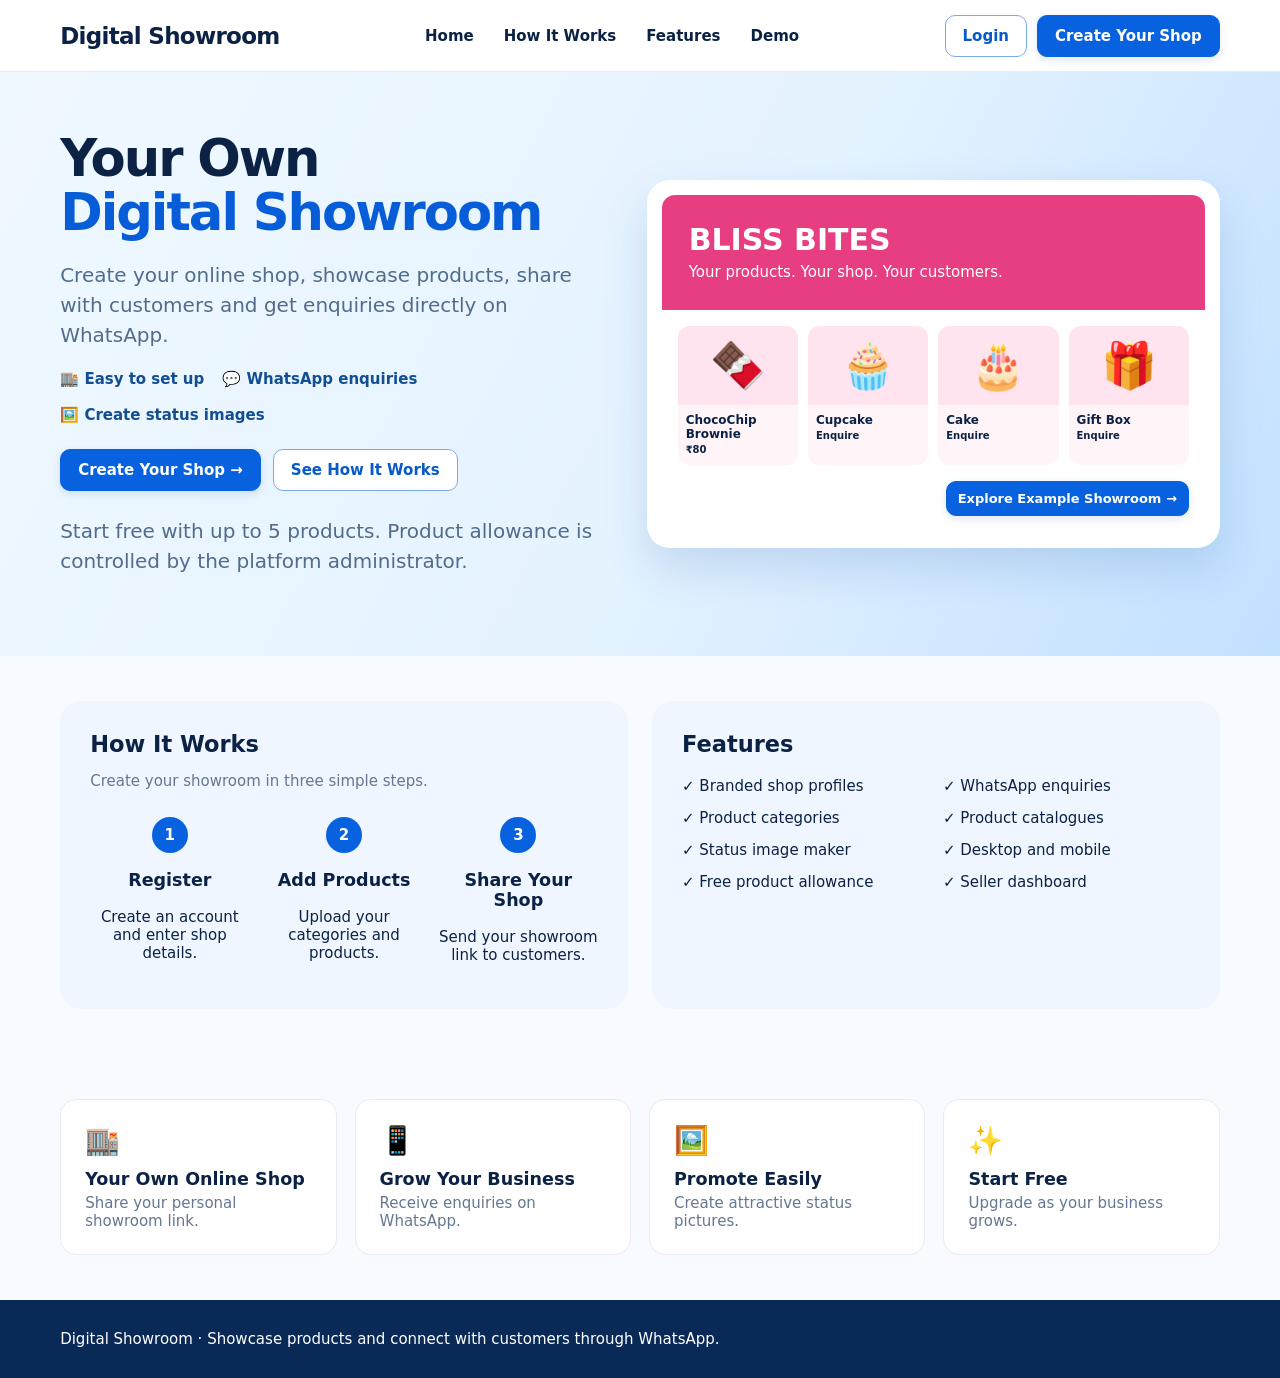
<file: index.html>
<!doctype html>
<html lang="en"><head><meta charset="utf-8"><meta name="viewport" content="width=device-width,initial-scale=1"><title>Digital Showroom | Create Your Online Shop</title><meta name="description" content="Create your digital showroom, showcase products, generate WhatsApp status images, and get enquiries directly on WhatsApp."><link rel="stylesheet" href="/assets/style.css"></head><body>
<header class="public-head"><a class="brand" href="/">Digital Showroom</a><nav><a href="#home">Home</a><a href="#how">How It Works</a><a href="#features">Features</a><a href="/demo.html">Demo</a></nav><div class="head-actions"><a class="btn outline" href="/login.html">Login</a><a class="btn primary" href="/login.html?register=1">Create Your Shop</a></div></header>
<section id="home" class="hero"><div><h1>Your Own<br><strong>Digital Showroom</strong></h1><p>Create your online shop, showcase products, share with customers and get enquiries directly on WhatsApp.</p><div class="selling-points"><span>🏬 Easy to set up</span><span>💬 WhatsApp enquiries</span><span>🖼️ Create status images</span></div><div class="hero-actions"><a class="btn primary" href="/login.html?register=1">Create Your Shop →</a><a class="btn outline" href="#how">See How It Works</a></div><p class="hint">Start free with up to 5 products. Product allowance is controlled by the platform administrator.</p></div>
<div class="hero-visual"><div class="sample-top"><h2>BLISS BITES</h2><p style="color:white;margin:4px 0 0;font-size:15px">Your products. Your shop. Your customers.</p></div><div class="sample-grid"><div class="sample-item"><div class="emoji">🍫</div><b>ChocoChip Brownie</b><small>₹80</small></div><div class="sample-item"><div class="emoji">🧁</div><b>Cupcake</b><small>Enquire</small></div><div class="sample-item"><div class="emoji">🎂</div><b>Cake</b><small>Enquire</small></div><div class="sample-item"><div class="emoji">🎁</div><b>Gift Box</b><small>Enquire</small></div></div><div style="padding:0 16px 17px;display:flex;justify-content:flex-end"><a class="btn primary sm" href="/demo.html">Explore Example Showroom →</a></div></div></section>
<section class="section split" id="how"><div class="section-panel"><h2>How It Works</h2><p class="muted">Create your showroom in three simple steps.</p><div class="steps"><div><b>1</b><h3>Register</h3><p>Create an account and enter shop details.</p></div><div><b>2</b><h3>Add Products</h3><p>Upload your categories and products.</p></div><div><b>3</b><h3>Share Your Shop</h3><p>Send your showroom link to customers.</p></div></div></div><div class="section-panel"><h2>Features</h2><div class="form-grid" style="margin-top:20px"><div>✓ Branded shop profiles</div><div>✓ WhatsApp enquiries</div><div>✓ Product categories</div><div>✓ Product catalogues</div><div>✓ Status image maker</div><div>✓ Desktop and mobile</div><div>✓ Free product allowance</div><div>✓ Seller dashboard</div></div></div></section>
<section class="section" id="features"><div class="feature-strip"><div class="feature"><div class="ficon">🏬</div><h3>Your Own Online Shop</h3><p>Share your personal showroom link.</p></div><div class="feature"><div class="ficon">📱</div><h3>Grow Your Business</h3><p>Receive enquiries on WhatsApp.</p></div><div class="feature"><div class="ficon">🖼️</div><h3>Promote Easily</h3><p>Create attractive status pictures.</p></div><div class="feature"><div class="ficon">✨</div><h3>Start Free</h3><p>Upgrade as your business grows.</p></div></div></section>


<footer class="footer">Digital Showroom · Showcase products and connect with customers through WhatsApp.</footer></body></html>
</file>
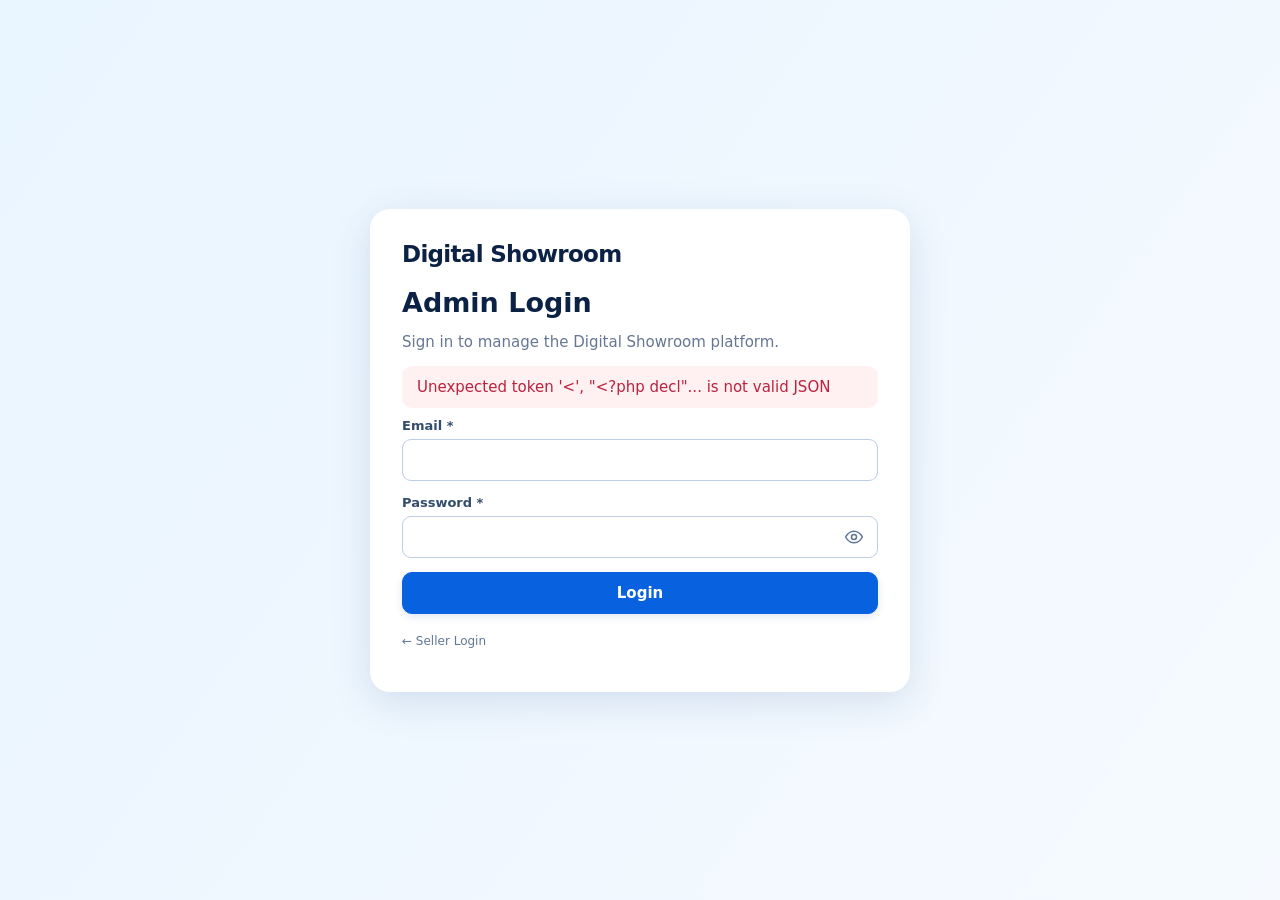
<file: admin-login.html>
<!doctype html>
<html lang="en"><head><meta charset="utf-8"><meta name="viewport" content="width=device-width,initial-scale=1">
<title>Admin Login | Digital Showroom</title><link rel="stylesheet" href="/assets/style.css?v=no-number-spinners-1">
<style>
.password-control{position:relative}.password-control input{padding-right:50px}
.password-toggle{position:absolute;right:5px;top:50%;transform:translateY(-50%);display:grid;place-items:center;width:38px;height:36px;background:transparent;border:0;border-radius:8px;color:#5e7596}
.password-toggle:hover,.password-toggle:focus-visible{background:#eaf3ff;color:#0862df}
.admin-label{display:inline-flex;gap:7px;align-items:center;padding:7px 12px;background:#eaf2ff;border-radius:30px;color:#0754b8;font-size:13px;font-weight:750;margin-top:22px}
</style></head>
<body><main class="auth"><div class="auth-card">
<a class="brand" href="/">Digital Showroom</a>

<h1>Admin Login</h1><p class="muted">Sign in to manage the Digital Showroom platform.</p>
<div id="message" aria-live="polite"></div>
<form id="adminLoginForm">
<div class="field"><label for="adminEmail">Email *</label><input id="adminEmail" type="email" maxlength="190" required autocomplete="username"></div>
<div class="field"><label for="adminPassword">Password *</label>
<div class="password-control"><input id="adminPassword" type="password" required autocomplete="current-password">
<button id="toggleAdminPassword" type="button" class="password-toggle" aria-label="Show password" aria-pressed="false" title="Show password">
<svg id="adminEyeIcon" viewBox="0 0 24 24" fill="none" stroke="currentColor" stroke-width="1.8" stroke-linecap="round" stroke-linejoin="round" width="20" height="20" aria-hidden="true"><path d="M2 12s3.5-7 10-7 10 7 10 7-3.5 7-10 7-10-7-10-7Z"/><circle cx="12" cy="12" r="3"/></svg>
</button></div></div>
<button id="adminSubmit" type="submit" class="btn primary wide">Login</button>
</form>
<p class="hint" style="margin-top:20px"><a href="/login.html">← Seller Login</a></p>
</div></main><script src="/assets/admin-login.js?v=30fe571" defer></script></body></html>
</file>
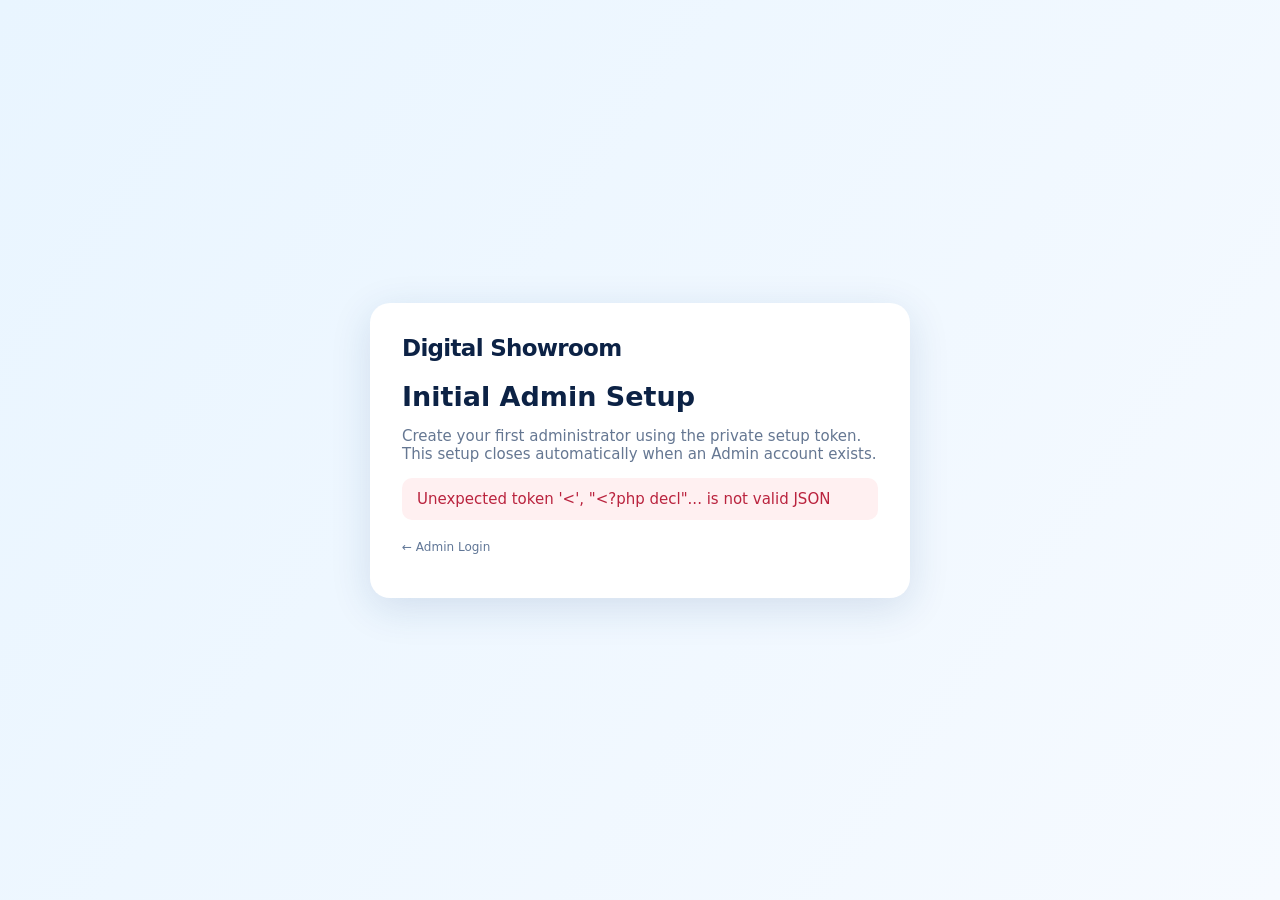
<file: admin-setup.html>
<!doctype html>
<html lang="en"><head><meta charset="utf-8"><meta name="viewport" content="width=device-width,initial-scale=1">
<title>Initial Admin Setup | Digital Showroom</title><link rel="stylesheet" href="/assets/style.css?v=no-number-spinners-1">
<style>.password-wrap{position:relative}.password-wrap input{padding-right:52px}.eye-button{position:absolute;right:6px;top:50%;transform:translateY(-50%);border:0;background:transparent;color:#536b88;padding:8px;border-radius:7px}.eye-button:hover{background:#eaf3ff}.setup-box{margin:15px 0}</style>
</head><body><main class="auth"><section class="auth-card">
<a href="/" class="brand">Digital Showroom</a>
<h1>Initial Admin Setup</h1>
<p class="muted">Create your first administrator using the private setup token. This setup closes automatically when an Admin account exists.</p>
<div id="setupStatus" class="notice setup-box" role="status">Checking setup availability…</div>
<form id="setupForm" hidden>
<div class="field"><label for="setupToken">One-Time Setup Token *</label><input id="setupToken" type="password" required autocomplete="off" minlength="32"></div>
<div class="field"><label for="adminName">Admin Name *</label><input id="adminName" maxlength="150" required autocomplete="name"></div>
<div class="field"><label for="adminEmail">Admin Email *</label><input id="adminEmail" type="email" maxlength="190" required autocomplete="email"></div>
<div class="field"><label for="adminPassword">Admin Password *</label><div class="password-wrap"><input id="adminPassword" type="password" minlength="4" maxlength="200" autocomplete="new-password" required><button id="togglePassword" class="eye-button" type="button" aria-label="Show password" aria-pressed="false">Show</button></div></div>
<button class="btn primary wide" id="setupSubmit" type="submit">Create Administrator</button>
</form>
<div id="setupComplete" hidden><p class="notice success">Admin account created. The setup page is now disabled.</p><a class="btn primary wide" href="/admin-login.html">Go to Admin Login</a></div>
<p class="hint" style="margin-top:20px"><a href="/admin-login.html">← Admin Login</a></p>
</section></main><script src="/assets/admin-setup.js?v=1" defer></script></body></html>
</file>
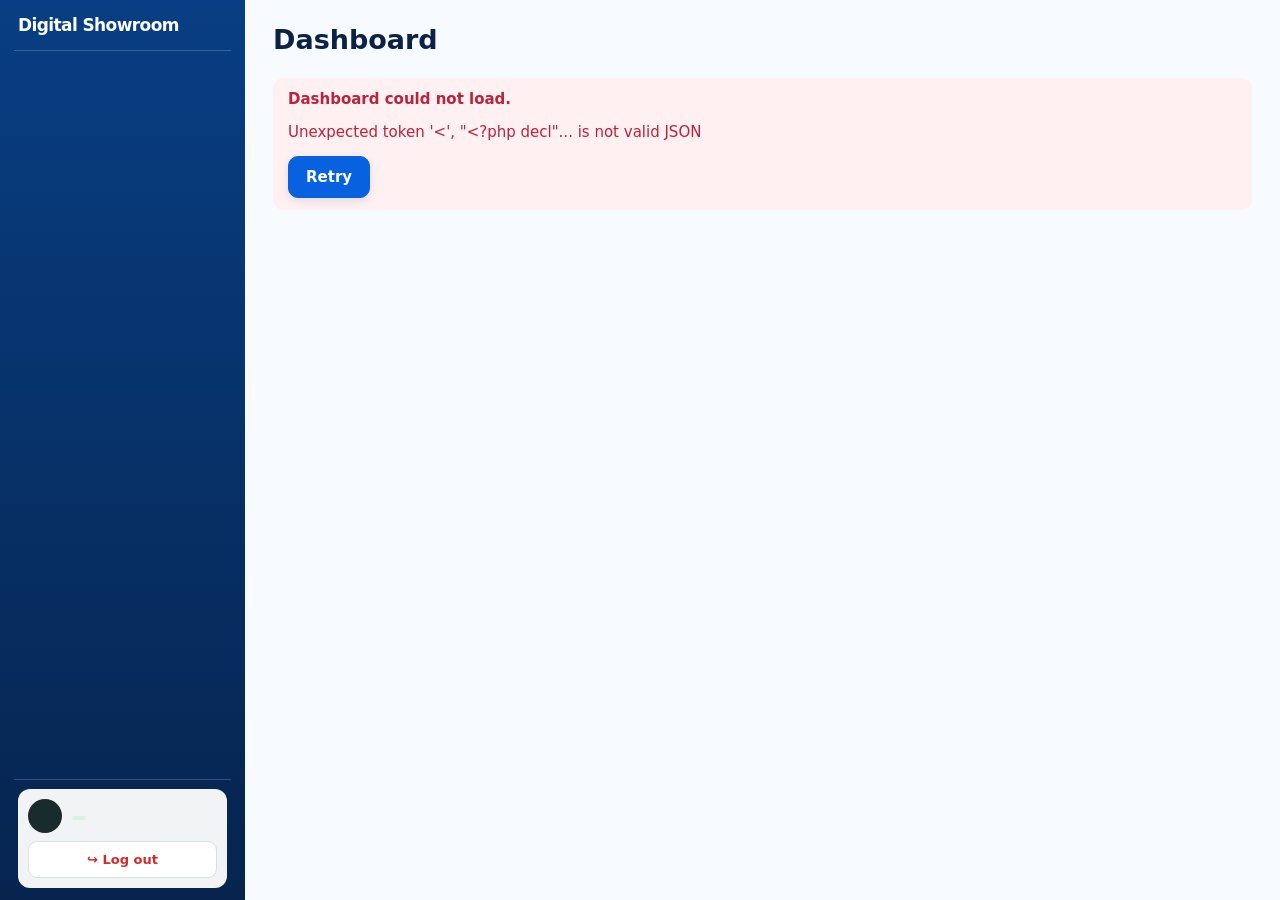
<file: dashboard.html>
<!doctype html><html lang="en"><head><meta charset="utf-8"><meta name="viewport" content="width=device-width,initial-scale=1"><title>Digital Showroom</title><link rel="stylesheet" href="/assets/style.css?v=share-kit-editor-1"><style>
/* Always protect desktop grid even while a cached stylesheet is loading. */
.mobile-dashboard-header,.mobile-nav-backdrop,.mobile-nav-close{display:none}
@media(max-width:800px){
 .app-shell{display:block!important;width:100%;min-width:0}
 .mobile-dashboard-header{display:flex;position:sticky;top:0;z-index:60;align-items:center;gap:10px;background:#083e83;color:#fff;padding:9px 14px;min-height:58px}
 .mobile-nav-toggle{display:grid;place-items:center;width:39px;height:39px;min-width:39px;border-radius:9px;background:#176ac0;color:#fff;border:1px solid #ffffff44;font-size:21px}
 .mobile-dashboard-brand{display:flex;align-items:center;gap:9px;font-size:16px;font-weight:800;color:#fff}
 .mobile-dashboard-brand .mark{background:#0963de;padding:5px;border-radius:7px}
 .mobile-nav-backdrop:not([hidden]){display:block;position:fixed;inset:0;z-index:69;background:#061c39a8;border:0;width:100%;height:100dvh}
 .app-shell>.sidebar{position:fixed!important;left:0;top:0;bottom:0;width:min(290px,86vw);max-width:86vw;height:100dvh;min-height:0;z-index:70;transform:translateX(-105%);visibility:hidden;pointer-events:none}
 .app-shell>.sidebar.mobile-nav-open{transform:translateX(0);visibility:visible;pointer-events:auto}
 .mobile-nav-close{display:grid;place-items:center;position:absolute;right:12px;top:12px;width:34px;height:34px;color:white;background:#ffffff24;border:1px solid #ffffff55;border-radius:9px;font-size:25px}
 .app-shell>.app-main{width:100%;max-width:100%;min-width:0}
}
</style></head><body>
<header class="mobile-dashboard-header"><button type="button" id="mobileNavToggle" class="mobile-nav-toggle" aria-label="Open navigation menu" aria-controls="sideNav" aria-expanded="false"><span aria-hidden="true">☰</span></button><a href="/" class="mobile-dashboard-brand"><span>Digital Showroom</span></a></header><button type="button" id="mobileNavBackdrop" class="mobile-nav-backdrop" aria-label="Close navigation menu" hidden></button><div class="app-shell"><aside class="sidebar" id="dashboardSidebar"><button type="button" id="mobileNavClose" class="mobile-nav-close" aria-label="Close navigation menu">×</button><a class="brand" href="/"><span>Digital Showroom</span></a><div class="sidebar-divider" aria-hidden="true"></div><nav id="sideNav"></nav><div class="sidebar-account"><div class="account-card"><div class="account-identity"><div class="account-avatar" id="userInitials" aria-hidden="true"></div><div class="account-info"><span id="userName"></span><small id="userRole"></small></div></div><button type="button" id="logout" class="sidebar-logout"><span aria-hidden="true">↪</span> Log out</button></div></div></aside>
<div class="app-main"><header class="app-header"><div><h1 id="pageTitle">Dashboard</h1></div><div id="shareKitHeaderActions" class="share-kit-header-actions" hidden></div></header><div id="flash" aria-live="polite"></div><div id="content"><div class="panel">Loading your dashboard…</div></div></div></div>
<script src="/assets/vendor/qrcode.min.js?v=1" defer></script>
<script src="/assets/status-maker.js?v=status-maker-2" defer></script>
<script src="/assets/share-kit.js?v=share-kit-editor-1" defer></script>
<script src="/assets/dashboard.js?v=admin-free-plan-delete-1" defer onerror="document.getElementById('content').textContent='Dashboard script failed to load. Refresh this page.'"></script></body></html>
</file>
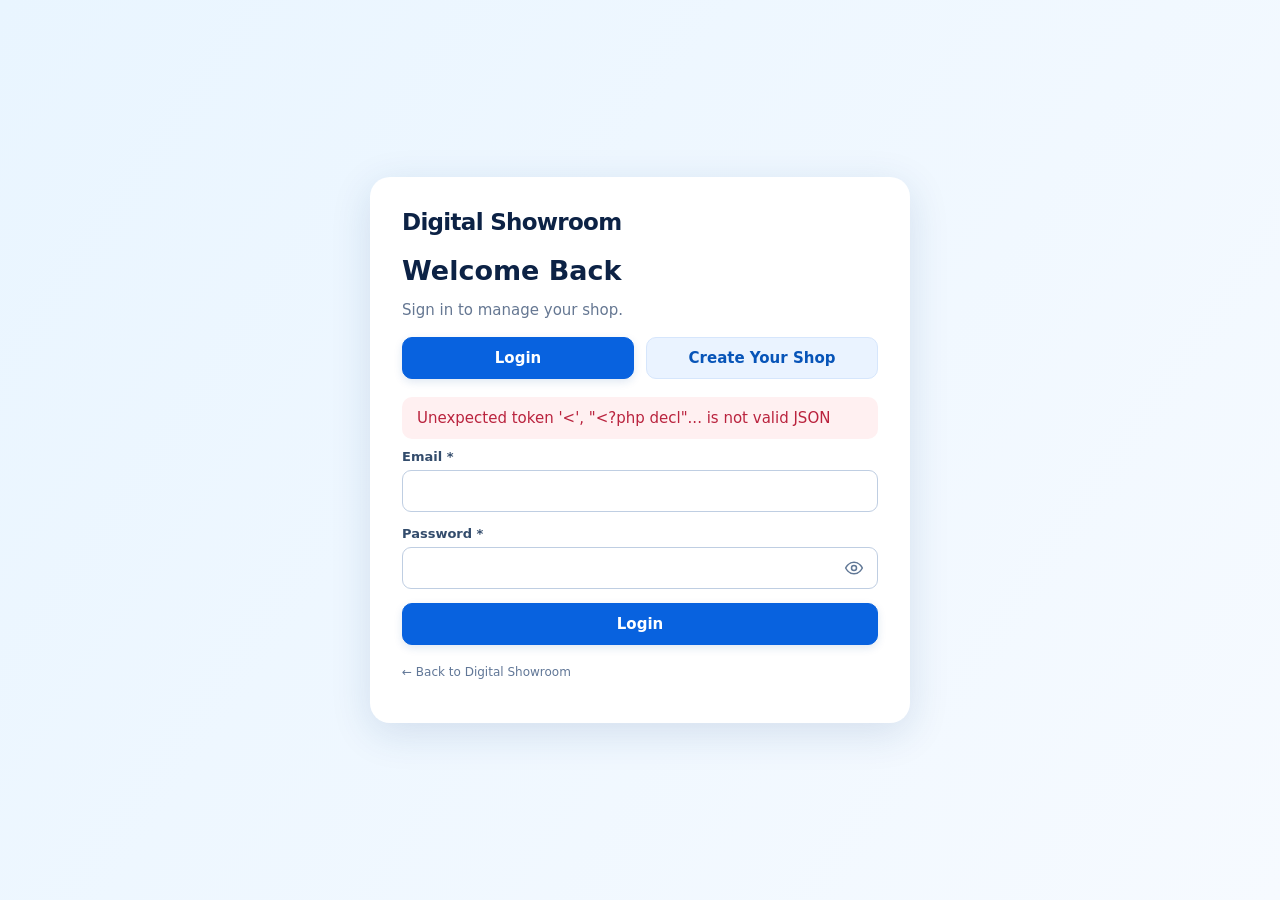
<file: login.html>
<!doctype html><html lang="en"><head><meta charset="utf-8"><meta name="viewport" content="width=device-width,initial-scale=1"><title>Login or Create Shop | Digital Showroom</title><link rel="stylesheet" href="/assets/style.css?v=no-number-spinners-1"><style>.password-control{position:relative}.password-control input{padding-right:48px}.password-toggle{position:absolute;right:5px;top:50%;transform:translateY(-50%);height:34px;width:38px;display:grid;place-items:center;background:transparent;border:0;border-radius:7px;color:#607795}.password-toggle:hover{background:#eaf3ff;color:#0862df}.password-toggle:focus-visible{outline:2px solid #0862df;outline-offset:1px}</style></head><body><main class="auth"><div class="auth-card"><a class="brand" href="/">Digital Showroom</a><h1 id="formTitle">Welcome Back</h1><p class="muted" id="formSubtitle">Sign in to manage your shop.</p><div class="switch"><button class="btn primary" id="loginTab" type="button">Login</button><button class="btn soft" id="registerTab" type="button">Create Your Shop</button></div><div id="message" aria-live="polite"></div><form id="accountForm"><div id="registerFields" hidden><div class="form-grid"><div class="field"><label for="name">Your Name *</label><input id="name" maxlength="150" autocomplete="name"></div><div class="field"><label for="phone">WhatsApp Number *</label><input id="phone" inputmode="tel" maxlength="15"></div></div><div class="field"><label for="shopName">Shop Name *</label><input id="shopName" maxlength="150"></div><div class="field"><label for="slug">Shop Link *</label><input id="slug" maxlength="90" placeholder="e.g. my-bakery"></div></div><div class="field"><label for="email">Email *</label><input id="email" type="email" autocomplete="email" required maxlength="190"></div><div class="field"><label for="password">Password *</label><div class="password-control"><input id="password" type="password" required autocomplete="current-password"><button id="togglePassword" type="button" class="password-toggle" aria-label="Show password" aria-pressed="false" title="Show password"><svg id="eyeIcon" viewBox="0 0 24 24" fill="none" stroke="currentColor" stroke-width="1.8" stroke-linecap="round" stroke-linejoin="round" width="20" height="20" aria-hidden="true"><path d="M2 12s3.5-7 10-7 10 7 10 7-3.5 7-10 7-10-7-10-7Z"/><circle cx="12" cy="12" r="3"/></svg></button></div></div><button id="submitBtn" class="btn primary wide" type="submit">Login</button></form><p class="hint" style="margin-top:20px"><a href="/">← Back to Digital Showroom</a></p></div></main><script src="/assets/login.js?v=friendly-urls-1" defer></script><script>document.getElementById("togglePassword").addEventListener("click",function(){const input=document.getElementById("password");const show=input.type==="password";input.type=show?"text":"password";this.setAttribute("aria-label",show?"Hide password":"Show password");this.setAttribute("title",show?"Hide password":"Show password");this.setAttribute("aria-pressed",String(show));document.getElementById("eyeIcon").innerHTML=show?'<path d="M3 3l18 18"/><path d="M10.6 5.1A10.8 10.8 0 0 1 12 5c6.5 0 10 7 10 7a17 17 0 0 1-3.2 4.1"/><path d="M6.3 6.3C3.6 8.3 2 12 2 12s3.5 7 10 7a10.7 10.7 0 0 0 4.1-.8"/><path d="M10 10a3 3 0 0 0 4 4"/>':'<path d="M2 12s3.5-7 10-7 10 7 10 7-3.5 7-10 7-10-7-10-7Z"/><circle cx="12" cy="12" r="3"/>';});</script></body></html>
</file>
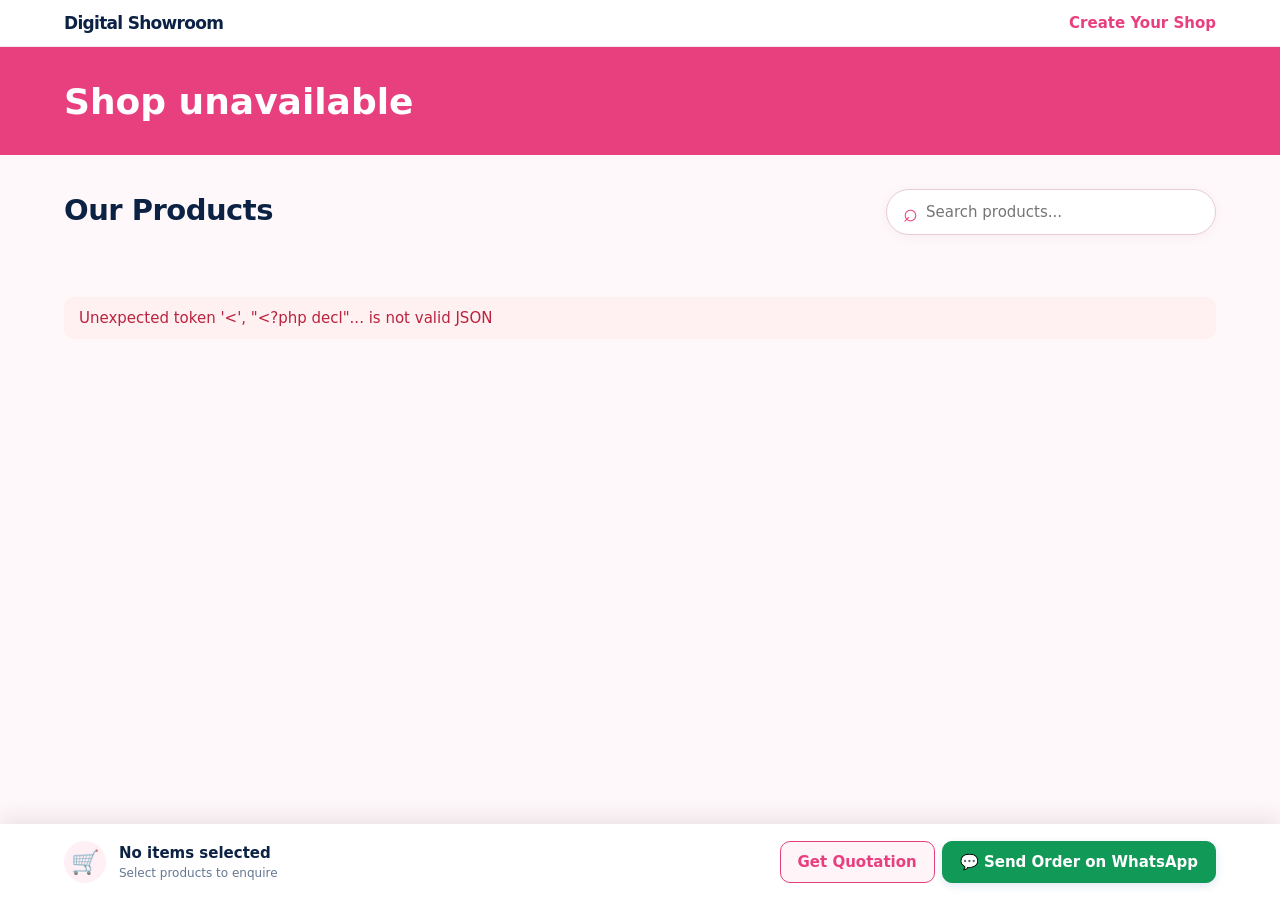
<file: shop.html>
<!doctype html><html lang="en"><head><meta charset="utf-8"><meta name="viewport" content="width=device-width,initial-scale=1"><title>Shop | Digital Showroom</title><link rel="stylesheet" href="/assets/style.css?v=showroom-five-refinements-1"></head><body class="shop-view"><div class="shop-banner"><a href="/" class="brand" style="font-size:17px">Digital Showroom</a><a href="/login.html" class="muted">Create Your Shop</a></div><header id="shopHeader" class="shop-header"><h1>Loading Shop…</h1></header><main class="shop-main"><div class="shop-section-heading"><div><h2>Our Products</h2><span id="productCount" class="shop-product-count"></span></div><label class="shop-search-wrap"><span class="shop-search-symbol" aria-hidden="true">⌕</span><input id="shopSearch" type="search" placeholder="Search products..." autocomplete="off" aria-label="Search products"></label></div><div id="filter" class="shop-filter" aria-label="Product categories"></div><div id="products" class="shop-products"></div><div id="shopError" aria-live="polite"></div></main><div class="shop-cart"><div class="shop-cart-summary"><span class="shop-cart-icon" aria-hidden="true">🛒</span><div><b id="selectedCount">No items selected</b><small id="selectedTotal" style="display:block" class="muted">Select products to enquire</small></div></div><div class="inline-actions"><button class="btn soft shop-quote-btn" id="quoteBtn">Get Quotation</button><button class="btn primary shop-order-btn" id="orderBtn">💬 Send Order on WhatsApp</button></div></div><dialog id="enquiryDialog" class="enquiry-dialog" aria-labelledby="enquiryDialogTitle"><form id="enquiryForm"><div class="enquiry-dialog-head"><h2 id="enquiryDialogTitle">Customer Details</h2><button type="button" id="enquiryClose" aria-label="Close" class="enquiry-close">×</button></div><div class="field"><label for="customerName">Customer Name <span aria-hidden="true">*</span></label><input id="customerName" name="customer_name" type="text" maxlength="120" autocomplete="name" required></div><div class="field"><label for="customerMobile">Mobile Number <span aria-hidden="true">*</span></label><input id="customerMobile" name="customer_mobile" type="tel" inputmode="numeric" maxlength="10" minlength="10" pattern="[0-9]{10}" autocomplete="tel-national" title="Enter a 10-digit mobile number" required></div><div id="enquiryMessage" class="enquiry-error" role="alert" hidden></div><div class="enquiry-dialog-actions"><button type="button" id="enquiryCancel" class="btn soft">Cancel</button><button type="submit" id="enquiryContinue" class="btn primary">Continue to WhatsApp</button></div></form></dialog><script src="/assets/shop.js?v=showroom-five-refinements-1" defer></script></body></html>
</file>
<file: assets/style.css>
:root{font-family:Inter,system-ui,-apple-system,Segoe UI,Arial,sans-serif;color:#0c2245;background:#f7faff;font-size:15px}*{box-sizing:border-box}body{margin:0}button,input,select,textarea{font:inherit}button{cursor:pointer}a{color:inherit;text-decoration:none}img{max-width:100%}.muted{color:#657792}.hidden,[hidden]{display:none!important}.brand{font-size:23px;font-weight:800;letter-spacing:-.7px;display:flex;align-items:center;gap:10px}.brand .mark{display:grid;place-items:center;background:#0963de;color:#fff;width:38px;height:38px;border-radius:11px;font-size:23px}.primary{background:#0862df;color:white;border:1px solid #0862df;box-shadow:0 3px 8px #1355a122}.primary:hover{background:#034fb6}.outline{background:white;color:#085acb;border:1px solid #7ba9ed}.soft{background:#eaf3ff;color:#0754b8;border:1px solid #d6e6fc}.danger{background:#fff1f1;color:#c23a43;border:1px solid #f5c4ca}.btn{padding:11px 17px;border-radius:10px;font-weight:700;display:inline-flex;justify-content:center;align-items:center;gap:7px;min-height:42px}.btn.sm{padding:7px 11px;min-height:35px;font-size:13px}.public-head{height:72px;background:#fff;display:flex;align-items:center;justify-content:space-between;padding:0 4.7%;border-bottom:1px solid #e5ecf6;gap:20px}.public-head nav{display:flex;gap:30px;font-weight:600}.public-head nav a:hover{color:#0963de}.head-actions{display:flex;gap:10px}.hero{background:linear-gradient(118deg,#eff8ff 0%,#e5f3ff 55%,#c2e0ff 100%);display:grid;grid-template-columns:1fr 1.03fr;gap:30px;align-items:center;padding:60px 4.7%;min-height:460px}.hero h1{font-size:clamp(36px,4vw,66px);letter-spacing:-2px;line-height:1.05;margin:0 0 20px}.hero h1 strong{color:#075dd7}.hero p{font-size:20px;color:#526c8b;max-width:640px;line-height:1.5}.hero-visual{background:white;border-radius:23px;padding:15px;box-shadow:0 20px 45px #0d4c9a27;max-width:650px;margin:auto;width:100%}.sample-top{background:#e73e81;color:white;padding:27px;border-radius:13px 13px 0 0}.sample-top h2{margin:0;font-size:30px}.sample-grid{padding:16px;display:grid;grid-template-columns:repeat(4,1fr);gap:10px}.sample-item{background:#fff5f8;border-radius:12px;overflow:hidden;font-size:12px;font-weight:700;padding-bottom:9px}.sample-item .emoji{font-size:45px;background:#ffe3ef;text-align:center;padding:13px 0}.sample-item b{display:block;padding:8px 8px 1px}.sample-item small{padding:0 8px}.hero-actions{display:flex;gap:12px;flex-wrap:wrap;margin:25px 0}.selling-points{display:flex;flex-wrap:wrap;gap:18px;color:#124e91;font-weight:700}.section{padding:45px 4.7%}.feature-strip{display:grid;grid-template-columns:repeat(4,1fr);gap:18px}.feature{background:#fff;border:1px solid #e4ecf7;border-radius:16px;padding:24px}.feature .ficon{font-size:28px}.feature h3{margin:12px 0 5px}.feature p{margin:0;color:#657792}.split{display:grid;grid-template-columns:1fr 1fr;gap:24px}.section-panel{background:#eff6ff;border-radius:22px;padding:30px}.section-panel h2{margin:0 0 12px}.steps{display:flex;justify-content:space-between;gap:15px;text-align:center}.steps b{background:#0862df;color:#fff;border-radius:50%;width:36px;height:36px;display:grid;place-items:center;margin:12px auto}.steps div{flex:1}.footer{padding:30px 4.7%;background:#092956;color:#fff}.app-shell{min-height:100vh;display:grid;grid-template-columns:245px minmax(0,1fr)}.sidebar{background:linear-gradient(#083e83,#06244e);color:#e1efff;min-height:100vh;padding:22px 14px;position:sticky;top:0;height:100vh;overflow:auto}.sidebar .brand{font-size:20px;color:#fff;margin:0 8px 26px}.sidebar nav{display:grid;gap:5px}.side-link{border:0;text-align:left;display:flex;gap:10px;align-items:center;width:100%;background:transparent;color:inherit;border-radius:10px;padding:12px 14px;font-weight:600}.side-link.active,.side-link:hover{background:#176ac0;color:#fff}.app-main{min-width:0;padding:24px 28px 70px}.app-header{display:flex;justify-content:space-between;align-items:center;gap:15px;margin-bottom:23px}.app-header h1{font-size:27px;margin:0}.app-header p{margin:4px 0 0;color:#657792}.top-actions{display:flex;align-items:center;gap:12px}.welcome{background:linear-gradient(105deg,#e5f3ff,#d0e5ff);border:1px solid #c7dfff;padding:24px;border-radius:17px;display:flex;justify-content:space-between;align-items:center;gap:12px;margin-bottom:20px}.welcome h2{margin:0 0 5px}.welcome p{margin:0;color:#446482}.stats{display:grid;grid-template-columns:repeat(4,minmax(0,1fr));gap:16px;margin-bottom:20px}.stat{background:#fff;border:1px solid #e1e9f4;padding:20px;border-radius:15px}.stat span{color:#536b88;font-weight:600}.stat b{display:block;font-size:30px;margin:5px 0}.stat small{color:#697b91}.stat.blue{background:#edf6ff}.stat.green{background:#edf9f1}.stat.amber{background:#fff7e9}.stat.purple{background:#f2f0ff}.columns{display:grid;grid-template-columns:minmax(0,2fr) minmax(270px,1fr);gap:18px}.panel{background:#fff;border:1px solid #e2eaf5;border-radius:16px;padding:20px;margin-bottom:18px;min-width:0}.panel h2{font-size:20px;margin:0}.panel-head{display:flex;justify-content:space-between;gap:10px;align-items:center;margin-bottom:16px}.table-wrap{overflow-x:auto}.data-table{border-collapse:collapse;width:100%;font-size:14px}.data-table th{background:#f0f5fc;text-align:left;padding:12px;color:#364e70}.data-table td{border-bottom:1px solid #e6eef7;padding:11px 12px;vertical-align:middle}.data-table td.actions{white-space:nowrap}.data-table th:first-child{border-radius:8px 0 0 8px}.pill{border-radius:50px;padding:5px 9px;background:#ecf7ee;color:#138043;display:inline-block;font-size:12px;font-weight:700}.pill.off{background:#fff1f2;color:#bf414b}.form-grid{display:grid;grid-template-columns:repeat(2,minmax(0,1fr));gap:14px}.field{display:flex;flex-direction:column;gap:6px;margin:0 0 14px}.field label{font-size:13px;font-weight:750;color:#334c6c}.field input,.field select,.field textarea{border:1px solid #bfcee2;border-radius:9px;padding:10px 12px;width:100%;background:#fff;color:#173052;min-height:42px}.field textarea{min-height:85px;resize:vertical}.field input:focus,.field select:focus,.field textarea:focus{outline:2px solid #99c4ff}.hint{font-size:12px;color:#617797}.notice{padding:12px 15px;border-radius:10px;background:#f0f7ff;color:#17549e;margin:10px 0}.error{background:#fff0f1;color:#ba233e}.success{background:#ebf9f0;color:#167b43}.auth{min-height:100vh;background:linear-gradient(125deg,#e9f5ff,#f6faff);display:grid;place-items:center;padding:25px}.auth-card{background:#fff;padding:32px;max-width:540px;width:100%;border-radius:20px;box-shadow:0 10px 40px #153f7a23}.auth-card h1{font-size:27px;margin:20px 0 6px}.auth-card .switch{display:flex;gap:12px;margin:18px 0}.auth-card .switch button{flex:1}.inline-actions{display:flex;align-items:center;gap:7px;flex-wrap:wrap}.placeholder{padding:40px;text-align:center;color:#647992}.shop-header{background:#e83f7e;color:#fff;padding:35px 5%;display:flex;gap:20px;align-items:center}.shop-header h1{margin:0;font-size:36px}.shop-main{padding:30px 5%;max-width:1440px;margin:auto}.shop-products{display:grid;grid-template-columns:repeat(4,minmax(0,1fr));gap:16px}.product-card{background:white;border:1px solid #f1d7df;border-radius:16px;overflow:hidden}.product-card img{width:100%;height:190px;object-fit:cover;background:#ffeaf1}.product-card .details{padding:15px}.product-card h3{margin:0 0 6px}.shop-banner{background:#fff2f7;border-bottom:1px solid #f7d3df;padding:12px 5%;display:flex;justify-content:space-between;align-items:center}.shop-cart{position:fixed;bottom:0;left:0;right:0;background:#fff;box-shadow:0 -2px 15px #0002;padding:12px 5%;display:flex;gap:12px;justify-content:space-between;align-items:center;z-index:5}.shop-cart .btn{background:#159f55;border-color:#159f55;color:white}.shop-view{background:#fff8fa;padding-bottom:95px;min-height:100vh}.shop-filter{display:flex;gap:8px;flex-wrap:wrap;margin:18px 0}.shop-filter button{border:1px solid #e9b5c6;background:#fff;padding:9px 13px;border-radius:30px}.shop-filter button.active{background:#e83f7e;color:#fff}.spacer{flex:1}.mobile-menu{display:none}.preview-link{word-break:break-word;background:#ecf5ff;color:#0756c7;padding:12px;border-radius:10px}.wide{width:100%}@media(max-width:1100px){.feature-strip,.stats,.shop-products{grid-template-columns:repeat(2,minmax(0,1fr))}.hero{grid-template-columns:1fr 1fr}.columns{grid-template-columns:1fr}}@media(max-width:800px){.public-head nav{display:none}.hero{grid-template-columns:1fr;padding-block:36px}.split{grid-template-columns:1fr}.app-shell{display:block}.sidebar{position:static;height:auto;min-height:0;padding:14px}.sidebar .brand{margin:0}.sidebar nav{display:flex;overflow-x:auto;margin-top:12px}.side-link{white-space:nowrap;width:auto}.app-main{padding:18px 16px 60px}.form-grid{grid-template-columns:1fr}.app-header{align-items:flex-start}.welcome{flex-wrap:wrap}}@media(max-width:530px){.public-head{padding:0 15px;height:auto;min-height:70px;flex-wrap:wrap}.public-head .brand{font-size:18px}.public-head .head-actions .btn{padding:8px;font-size:12px}.hero,.section{padding-inline:16px}.hero h1{font-size:39px}.feature-strip,.stats,.shop-products{grid-template-columns:1fr}.sample-grid{grid-template-columns:repeat(2,1fr)}.steps{flex-direction:column}.auth-card{padding:20px}.shop-cart{flex-wrap:wrap}.shop-cart .btn{flex:1}.app-header h1{font-size:22px}.panel{padding:14px}.stat{padding:13px}.sidebar .brand{font-size:18px}}
/* Account controls pinned to the bottom of the left navigation */
.sidebar{display:flex;flex-direction:column}
.sidebar nav{flex:0 0 auto}
.sidebar-account{margin-top:auto;border-top:1px solid rgba(255,255,255,.20);padding:16px 8px 4px;display:grid;gap:9px}
.account-name{width:100%;display:flex;align-items:center;justify-content:space-between;gap:8px;min-height:40px;padding:8px 10px;text-align:left;background:transparent;border:1px solid transparent;border-radius:9px;color:white;font-weight:700;overflow-wrap:anywhere}
.account-name:hover,.account-name:focus-visible{background:#1e5c9d}
.sidebar-logout{width:100%;min-height:40px;padding:8px 12px;text-align:left;background:#fff1f1;color:#bc2431;border:1px solid #ffb5b5;border-radius:9px;font-weight:800}
.sidebar-logout:hover{background:#ffe0e3;color:#981a29}
@media(max-width:800px){.sidebar{position:relative}.sidebar-account{margin-top:12px;display:flex;align-items:center;flex-wrap:wrap}.account-name{width:auto;flex:1}.sidebar-logout{width:auto}}

/* Reference-inspired account card inside left navigation */
.sidebar-account{padding:12px 4px 2px;border-top:1px solid rgba(255,255,255,.19)}
.account-card{background:#f1f3f5;color:#16232a;border-radius:14px;padding:12px;display:grid;gap:12px}
.account-identity{display:flex;align-items:center;gap:10px;min-width:0}
.account-avatar{width:38px;height:38px;border-radius:50%;background:#192b2d;color:white;display:grid;place-items:center;font-size:13px;font-weight:800;flex:none}
.account-info{min-width:0;display:flex;flex-direction:column;gap:3px}
.account-info #userName{font-size:13px;font-weight:800;overflow-wrap:anywhere}
.account-info #userRole{background:#d8f2e1;color:#257645;border-radius:5px;padding:2px 7px;align-self:flex-start;font-size:10px;font-weight:800}
.sidebar-logout{background:white;border:1px solid #d7e0e2;border-radius:9px;text-align:center;color:#d32b2b;font-size:13px;min-height:41px}
.sidebar-logout:hover{background:#fff0f0;color:#b51e1e}
@media(max-width:800px){.sidebar-account{margin-top:12px;display:block}.account-card{max-width:300px}.sidebar-logout{width:100%}}

/* Keep the Digital Showroom sidebar brand on a single line */
.sidebar .brand{font-size:17px;letter-spacing:-.6px;gap:8px;white-space:nowrap;margin-left:5px;margin-right:0}
.sidebar .brand .mark{width:34px;height:34px;flex:none;font-size:20px}
@media(max-width:800px){.sidebar .brand{font-size:17px}}

/* Hide native up/down spinner arrows on numeric inputs across Seller and Admin. */
input[type="number"]{-moz-appearance:textfield;appearance:textfield}
input[type="number"]::-webkit-inner-spin-button,
input[type="number"]::-webkit-outer-spin-button{-webkit-appearance:none;margin:0}

/* Phase 1: each public showroom uses its own seller-selected brand colour. */
.shop-view{--shop-accent:#E83F7E;background:color-mix(in srgb,var(--shop-accent) 5%,white)}
.shop-view .shop-header{background:var(--shop-accent)}
.shop-view .shop-filter button{border-color:color-mix(in srgb,var(--shop-accent) 40%,white)}
.shop-view .shop-filter button.active{background:var(--shop-accent);border-color:var(--shop-accent);color:white}
.shop-view .product-card{border-color:color-mix(in srgb,var(--shop-accent) 20%,white)}
.shop-view .product-card img{background:color-mix(in srgb,var(--shop-accent) 10%,white)}
.shop-view .shop-banner{background:color-mix(in srgb,var(--shop-accent) 7%,white);border-color:color-mix(in srgb,var(--shop-accent) 20%,white)}

/* Phase 1: Seller's product-photo gallery and public photo thumbnails. */
.product-gallery{display:flex;gap:10px;flex-wrap:wrap;margin-top:12px}
.product-photo-item{width:130px;max-width:calc(50% - 5px);background:#fff;border:1px solid #dae4f2;border-radius:12px;padding:6px}
.product-photo-item>img{display:block;width:100%;height:100px;object-fit:cover;border-radius:8px}
.product-photo-actions{display:flex;align-items:center;justify-content:space-between;gap:6px;margin-top:6px;font-size:12px}
.product-photo-actions button{border:1px solid #cddbf1;background:#f5f9ff;color:#154d98;border-radius:6px;padding:4px 6px;font-size:11px}
.product-photo-actions button:last-child{color:#bf2735;background:#fff4f4;border-color:#f5d7dc}
.product-photo-display{position:relative}
.shop-photo-thumbs{display:flex;gap:6px;overflow-x:auto;padding:8px;background:color-mix(in srgb,var(--shop-accent,#e83f7e) 5%,white)}
.shop-photo-thumb{flex:0 0 44px;width:44px;height:44px;padding:2px;background:white;border:2px solid transparent;border-radius:8px}
.shop-photo-thumb.selected{border-color:var(--shop-accent,#e83f7e)}
.shop-photo-thumb img{height:100%;width:100%;object-fit:cover;border-radius:5px}

/* Clearly indicate that a bulk import is unavailable until CSV validation succeeds. */
#importSave:disabled{opacity:.48;cursor:not-allowed;box-shadow:none;filter:grayscale(.2)}

/* Phase 1: mobile-first product creation and photo-to-product draft cards. */
.product-quick-form .product-photo-field{margin-bottom:16px}
.product-quick-fields{display:grid;grid-template-columns:repeat(2,minmax(0,1fr));gap:14px}
.product-more{border:1px solid #dce6f3;border-radius:12px;padding:12px 15px;margin:8px 0 16px}
.product-more>summary{cursor:pointer;font-weight:700;color:#173968}
.product-more[open]>summary{margin-bottom:15px}
.product-save-row{display:flex;align-items:center;gap:8px;flex-wrap:wrap;margin-top:10px}
.gallery-bulk-rows{display:grid;grid-template-columns:repeat(2,minmax(0,1fr));gap:12px;margin-top:14px}
.gallery-bulk-card{display:flex;gap:14px;min-width:0;border:1px solid #dbe5f2;border-radius:12px;padding:12px;background:#fff}
.gallery-bulk-card>img{width:115px;height:125px;object-fit:cover;border-radius:8px;flex:none}
.gallery-bulk-fields{flex:1;min-width:0}
.gallery-bulk-line{display:grid;grid-template-columns:repeat(3,minmax(0,1fr));gap:9px}
.gallery-bulk-fields input,.gallery-bulk-fields select{min-width:0;width:100%}
.gallery-remove{margin-top:4px}
#galleryBulkSave:disabled{opacity:.48;cursor:not-allowed}
@media(max-width:850px){
 .gallery-bulk-rows{grid-template-columns:minmax(0,1fr)}
 .gallery-bulk-card{padding:10px;gap:10px}
 .gallery-bulk-card>img{width:95px;height:112px}
 .product-quick-fields{grid-template-columns:minmax(0,1fr);gap:3px}
 .product-quick-form .product-photo-field{order:0}
 .product-quick-form .product-save-row .btn.primary{flex:1}
 .product-quick-form input[type=file],#galleryBulkFile{min-height:44px}
 .gallery-bulk-line{grid-template-columns:repeat(2,minmax(0,1fr))}
}
@media(max-width:450px){.gallery-bulk-card>img{width:78px;height:96px}.gallery-bulk-line{gap:5px}.gallery-bulk-fields label{font-size:12px}}

/* Gallery product entry: full-width desktop rows and a clear multi-file picker. */
.gallery-bulk-rows{grid-template-columns:minmax(0,1fr)}
.gallery-bulk-card{width:100%;align-items:flex-start}
.gallery-bulk-card>img{width:132px;height:132px}
.gallery-bulk-fields{width:100%}
.gallery-file-picker{display:flex;align-items:center;flex-wrap:wrap;gap:12px;margin-top:6px}
.gallery-file-button{cursor:pointer;flex:none}
.gallery-file-input{position:absolute;width:1px;height:1px;opacity:0;overflow:hidden;clip-path:inset(50%)}
.gallery-file-input:focus-visible+.gallery-file-button{outline:2px solid #0a64d8;outline-offset:2px}
.gallery-file-picker:focus-within .gallery-file-button{outline:2px solid #0a64d8;outline-offset:2px}
#galleryFileCount{font-size:13px;color:#435774}
.gallery-bulk-notice[hidden]{display:none}
.gallery-bulk-notice{font-size:13px;margin-top:8px;color:#a02424}
@media(max-width:850px){.gallery-bulk-card>img{width:95px;height:112px}}
@media(max-width:450px){.gallery-bulk-card>img{width:78px;height:96px}}

/* Match gallery photo picker to the full-width Import Products file field. */
.gallery-file-picker{width:100%;min-height:41px;border:1px solid #b9cdea;border-radius:9px;padding:5px 10px;gap:7px;background:#fff}
.gallery-file-button{min-height:26px;padding:4px 10px;border:1px solid #879ab1;border-radius:4px;background:#f5f7fa;color:#142c4f;font-size:13px;font-weight:500;box-shadow:none}
.gallery-file-button:hover{background:#e9f0f9}
#galleryFileCount{font-size:13px;color:#253650}

/* Phase 2: seller enquiry inbox */
.enquiry-note{margin:0 0 14px}
.enquiry-items{padding:8px 0;min-width:220px}
.enquiry-item{padding:4px 0;border-bottom:1px solid #ebf0f8;white-space:normal}
.enquiry-status{min-width:112px;padding:7px 8px;border:1px solid #bdd1e9;border-radius:8px;background:#fff;color:#0c2b52}
.data-table details summary{cursor:pointer;color:#075dcc;font-weight:600}
@media(max-width:800px){.data-table .enquiry-status{min-width:95px}.enquiry-items{min-width:180px}}

/* Public showroom: customer contact confirmation before WhatsApp enquiry */
.enquiry-dialog{width:min(440px,calc(100vw - 28px));max-height:calc(100dvh - 24px);overflow-y:auto;border:1px solid #dde7f2;border-radius:18px;padding:24px;background:white;color:#0c2245;box-shadow:0 24px 70px #04142b55}
.enquiry-dialog::backdrop{background:#061a37aa}
.enquiry-dialog-head{display:flex;align-items:center;justify-content:space-between;gap:12px;margin-bottom:20px}
.enquiry-dialog-head h2{margin:0;font-size:23px}
.enquiry-close{display:grid;place-items:center;width:32px;height:32px;background:#f2f6fc;border:0;border-radius:8px;color:#203b60;font-size:24px}
.enquiry-dialog .field{margin-bottom:16px}
.enquiry-dialog .field label{display:block;margin-bottom:7px;font-weight:650}
.enquiry-dialog .field input{width:100%;min-height:44px;border:1px solid #b9cdea;border-radius:9px;padding:9px 12px;background:white;color:#0c2245}
.enquiry-dialog .field input:focus{outline:2px solid #74a9ee;outline-offset:1px}
.enquiry-dialog-actions{display:flex;justify-content:flex-end;gap:9px;flex-wrap:wrap;margin-top:22px}
.enquiry-error{margin:8px 0;padding:10px;border-radius:8px;background:#fff0f1;color:#aa2431}
.enquiry-customer{display:flex;flex-direction:column;gap:3px}
.enquiry-customer a{color:#0862df;text-decoration:underline}
@media(max-width:520px){.enquiry-dialog{padding:18px}.enquiry-dialog-actions{flex-direction:column-reverse}.enquiry-dialog-actions button{width:100%}}

/* Phase 2 — compact enquiry inbox with responsive filters and product detail dialog. */
.enquiry-inbox-panel{padding:18px 20px}
.enquiry-filter-bar{display:grid;grid-template-columns:minmax(170px,1.6fr) repeat(2,minmax(125px,1fr)) repeat(2,minmax(125px,.9fr)) auto;align-items:end;gap:10px;margin-bottom:12px}
.enquiry-filter-bar .field{margin:0;min-width:0}
.enquiry-filter-bar label{display:block;font-size:12px;font-weight:700;margin-bottom:5px}
.enquiry-filter-bar input,.enquiry-filter-bar select{width:100%;min-height:37px;padding:7px 9px;color:#0c2245;background:#fff;border:1px solid #c7d7ed;border-radius:8px;min-width:0}
.enquiry-clear{min-height:37px;padding:7px 14px}
.enquiry-table-summary{display:flex;justify-content:flex-end;font-size:12px;color:#526c8b;margin:5px 0 9px}
.enquiry-table{font-size:13px;white-space:nowrap}
.enquiry-table th,.enquiry-table td{padding:9px 10px;vertical-align:middle}
.enquiry-table .enquiry-customer{gap:2px;white-space:normal;min-width:140px}
.enquiry-table .enquiry-customer b{font-size:13px}
.enquiry-table .enquiry-status{font-size:12px;min-height:34px}
.enquiry-ref{font-weight:700}
.enquiry-amount{font-variant-numeric:tabular-nums}
.enquiry-detail-link{padding:5px 0;color:#075dcc;background:transparent;border:0;font-size:13px;font-weight:600;text-decoration:underline}
.enquiry-details-dialog{width:min(680px,calc(100vw - 24px));max-height:calc(100dvh - 32px);overflow:auto;border:1px solid #dde7f2;border-radius:16px;padding:22px;background:white;color:#0c2245;box-shadow:0 24px 70px #04142b55}
.enquiry-details-dialog::backdrop{background:#061a37aa}
.enquiry-details-head{display:flex;justify-content:space-between;align-items:center;gap:12px}
.enquiry-details-head h3{font-size:19px;margin:0}
.enquiry-details-dialog .table-wrap{margin-top:15px}
.enquiry-details-bottom{margin-top:18px;display:flex;align-items:center;justify-content:space-between;gap:12px}
@media(max-width:1150px){.enquiry-filter-bar{grid-template-columns:repeat(3,minmax(0,1fr))}.enquiry-filter-bar .field:first-child{grid-column:span 2}}
@media(max-width:640px){.enquiry-inbox-panel{padding:13px}.enquiry-filter-bar{grid-template-columns:repeat(2,minmax(0,1fr));gap:9px}.enquiry-filter-bar .field:first-child{grid-column:span 2}.enquiry-clear{grid-column:span 2}.enquiry-details-dialog{padding:15px}.enquiry-details-bottom{flex-wrap:wrap}}

/* Enquiry count goes below the table at the bottom-left. */
.enquiry-inbox-panel .enquiry-table-summary{justify-content:flex-start;text-align:left;margin:12px 0 0}
.enquiry-inbox-panel .enquiry-filter-bar{grid-template-columns:minmax(180px,1.7fr) repeat(2,minmax(125px,1fr)) minmax(140px,1fr) auto}
@media(max-width:1150px){.enquiry-inbox-panel .enquiry-filter-bar{grid-template-columns:repeat(3,minmax(0,1fr))}}
@media(max-width:640px){.enquiry-inbox-panel .enquiry-filter-bar{grid-template-columns:repeat(2,minmax(0,1fr))}}

/* Compact and consistent Seller module layout; Admin remains unchanged. */
.app-main:has(.seller-panel) .app-header{margin-bottom:14px}
.seller-panel{padding:16px 20px 18px}
.seller-panel-actions{display:flex;justify-content:flex-end;align-items:center;gap:8px;margin:0 0 12px}
.seller-panel .form-grid>.field{min-width:0}
.sidebar{scrollbar-width:none;-ms-overflow-style:none}
.sidebar::-webkit-scrollbar{width:0;height:0}
.sidebar .brand{margin-bottom:18px}
.sidebar nav{gap:2px}
.sidebar .side-link{padding-top:10px;padding-bottom:10px}
@media(max-width:800px){
 .app-main:has(.seller-panel) .app-header{margin-bottom:12px}
 .seller-panel{padding:14px}
 .seller-panel-actions{justify-content:flex-end;flex-wrap:wrap}
 .sidebar{overflow-x:auto;overflow-y:visible}
 .sidebar .side-link{padding-top:10px;padding-bottom:10px}
}

/* Compact CSV import screen, without changing CSV parsing or validation. */
.product-import-panel{padding:16px 20px 18px}
.product-import-heading{display:flex;align-items:center;justify-content:space-between;gap:12px;margin-bottom:14px}
.product-import-heading h2{font-size:19px;margin:0}
.product-import-field{margin-bottom:12px}
.product-import-picker{display:flex;align-items:center;gap:10px;position:relative;min-height:43px;width:100%;padding:6px 10px;border:1px solid #bfcee2;border-radius:9px;background:#fff;overflow:hidden}
.product-import-picker input[type=file]{position:absolute;inset:0;width:100%;height:100%;opacity:0;cursor:pointer;z-index:1}
.product-import-picker:focus-within{outline:2px solid #99c4ff;outline-offset:1px}
.product-import-picker-label{font-size:13px;line-height:1.2;white-space:nowrap;padding:6px 10px;border-radius:5px;border:1px solid #a6b6c9;background:#eef3fa;color:#163656}
.product-import-filename{font-size:13px;color:#405774;overflow:hidden;text-overflow:ellipsis;white-space:nowrap;min-width:0}
.product-import-actions{margin-top:12px}
.product-import-notice{margin:8px 0;color:#365d8d;font-size:13px}
.product-import-notice[hidden]{display:none}
.product-import-notice.error{padding:9px 12px;border-radius:8px;background:#fff0f1;color:#a62435}
@media(max-width:640px){.product-import-panel{padding:14px}.product-import-heading{align-items:center;flex-wrap:wrap}.product-import-actions .btn{min-height:39px}}

/* Consistent, compact Add Product, Catalogue, and Subscription pages. */
.product-quick-form .product-photo-field{margin-bottom:10px}
.product-quick-form #productImageFile{padding:7px 10px;min-height:43px}
.product-quick-form #productImageFile::file-selector-button{border:1px solid #a6b6c9;border-radius:5px;padding:5px 10px;background:#eef3fa;color:#163656;margin-right:11px;cursor:pointer}
.product-quick-form #productGalleryMessage:empty{display:none}
.product-quick-form .product-more{margin:5px 0 12px;padding:10px 14px}
.product-quick-form .product-save-row{margin-top:12px}
.product-visibility{display:inline-flex;align-items:center;gap:10px;font-size:13px;font-weight:650;color:#173052;cursor:pointer;margin:1px 0 5px}
.product-visibility input[type=checkbox]{appearance:auto;-webkit-appearance:checkbox;width:17px;height:17px;min-width:17px;min-height:17px;margin:0;accent-color:#0862df;flex:0 0 auto}
.catalogue-form .catalogue-product-list{display:grid;grid-template-columns:repeat(2,minmax(0,1fr));gap:8px;border:1px solid #dbe5f2;border-radius:10px;padding:10px;max-height:260px;overflow:auto}
.catalogue-product-choice{display:flex!important;align-items:center;gap:10px;padding:9px 10px;margin:0!important;min-height:40px;min-width:0;border:1px solid #e3eaf4;border-radius:8px;cursor:pointer;font-size:13px;font-weight:550;color:#173052}
.catalogue-product-choice:hover{background:#f4f8ff}
.catalogue-product-choice input[type=checkbox]{appearance:auto;-webkit-appearance:checkbox;width:17px!important;height:17px!important;min-width:17px!important;min-height:17px!important;flex:0 0 17px;margin:0!important;padding:0!important;accent-color:#0862df}
.catalogue-product-choice span{min-width:0;overflow-wrap:anywhere}
.catalogue-form .catalogue-actions{display:flex;align-items:center;gap:7px;flex-wrap:wrap;margin-top:12px}
.catalogue-form .field{margin-bottom:12px}
.subscription-panel{padding:18px 20px}
.subscription-grid{display:grid;grid-template-columns:repeat(2,minmax(0,1fr));gap:12px}
.subscription-metric{padding:17px 19px;border:1px solid #dbe5f2;border-radius:12px;background:#f5f9ff}
.subscription-metric:first-child{background:#eef9f2;border-color:#daeadf}
.subscription-metric>span{display:block;color:#415a77;font-size:13px;font-weight:600}
.subscription-metric strong{display:block;font-size:27px;color:#0c2245;margin-top:5px}
.subscription-progress{height:7px;background:#d9e6f8;border-radius:10px;margin-top:12px;overflow:hidden}
.subscription-progress span{display:block;height:100%;background:#0862df;border-radius:10px}
.subscription-footnote{margin:14px 0 0;color:#526b89;font-size:13px}
@media(max-width:640px){
 .catalogue-form .catalogue-product-list,.subscription-grid{grid-template-columns:minmax(0,1fr)}
 .subscription-panel{padding:14px}
 .catalogue-product-choice{min-height:44px}
}

/* Seller showroom analytics */
.analytics-filters{display:flex;align-items:flex-end;gap:10px;flex-wrap:wrap;margin-bottom:14px}
.analytics-filters .field{margin:0;min-width:170px}
.analytics-filters .field select,.analytics-filters .field input{min-height:39px}
.analytics-metrics{display:grid;grid-template-columns:repeat(4,minmax(0,1fr));gap:12px}
.analytics-metric{padding:16px 18px;border:1px solid #e0e9f5;background:#f5f9ff;border-radius:12px}
.analytics-metric span{display:block;font-size:13px;color:#526b89}
.analytics-metric strong{display:block;font-size:27px;color:#0d2c57;margin-top:5px}
.analytics-tables{display:grid;grid-template-columns:repeat(2,minmax(0,1fr));gap:20px;margin-top:20px}
.analytics-panel h3{font-size:16px;margin:0 0 10px}
.analytics-trend{margin-top:20px}
.analytics-footnote{font-size:12px;color:#607792;margin:18px 0 0}
@media(max-width:800px){.analytics-metrics,.analytics-tables{grid-template-columns:repeat(2,minmax(0,1fr))}}
@media(max-width:540px){.analytics-metrics{gap:8px}.analytics-metric{padding:12px}.analytics-metric strong{font-size:23px}.analytics-tables{grid-template-columns:1fr}.analytics-filters .field{flex:1 1 130px}}

/* Analytics filters match the compact Enquiry Inbox filter row. */
.analytics-filter-bar{display:grid;grid-template-columns:minmax(160px,1fr) minmax(160px,1fr) minmax(170px,1fr) auto;align-items:end;gap:10px;margin-bottom:14px}
.analytics-filter-bar .field{margin:0;min-width:0}
.analytics-filter-bar label{display:block;font-size:12px;font-weight:700;margin-bottom:5px}
.analytics-filter-bar input,.analytics-filter-bar select{width:100%;min-height:37px;padding:7px 9px;color:#0c2245;background:#fff;border:1px solid #c7d7ed;border-radius:8px;min-width:0}
.analytics-filter-bar .analytics-clear{min-height:37px;padding:7px 14px}
@media(max-width:650px){.analytics-filter-bar{grid-template-columns:repeat(2,minmax(0,1fr))}.analytics-filter-bar .analytics-clear{align-self:end}}

/* Analytics uses only From Date, To Date, and Clear. */
.analytics-filter-bar{grid-template-columns:minmax(180px,1fr) minmax(180px,1fr) auto}
@media(max-width:650px){.analytics-filter-bar{grid-template-columns:repeat(2,minmax(0,1fr))}.analytics-filter-bar .analytics-clear{grid-column:span 2;justify-self:start}}

/* Phase 2: showroom themes in the existing Shop Profile. */
.theme-options{display:grid;grid-template-columns:repeat(3,minmax(0,1fr));gap:12px}
.theme-option{display:flex;flex-direction:column;gap:8px;padding:12px;border:1px solid #d6e3f3;border-radius:12px;cursor:pointer;background:white;min-width:0}
.theme-option.selected{border-color:#0862df;box-shadow:0 0 0 1px #0862df;background:#f7fbff}
.theme-option input{position:absolute;opacity:0;width:1px;height:1px}
.theme-option:focus-within{outline:2px solid #86baff;outline-offset:2px}
.theme-option-name{font-weight:700;font-size:13px;color:#0b284e}
.theme-option-mini{height:58px;border-radius:8px;background:#f7f8fd;display:flex;flex-direction:column;gap:5px;padding:8px;border:1px solid #e4ebf5}
.theme-option-mini i{height:13px;width:100%;background:#e83f7e;display:block}
.theme-option-mini b{height:19px;width:58%;background:#dfe7f3;display:block}
.theme-option-mini em{height:7px;width:80%;background:#c7d3e5;display:block}
.theme-mini-modern{background:#f3f6ff;border-radius:14px}
.theme-mini-modern i{border-radius:7px;background:#667dd6}
.theme-mini-modern b{border-radius:7px;width:75%}
.theme-mini-minimal{background:#fff;border-radius:0}
.theme-mini-minimal i{height:2px;background:#334155}
.theme-mini-minimal b{width:48%;height:10px;background:#e9edf1}
.theme-preview{--preview-accent:#e83f7e;border:1px solid #dbe5f2;border-radius:13px;overflow:hidden;margin:0 0 16px;background:#fff7fa}
.theme-preview-head{background:var(--preview-accent);color:white;padding:15px 18px;display:flex;gap:5px;flex-direction:column}
.theme-preview-head strong{font-size:19px}
.theme-preview-head small{opacity:.9}
.theme-preview-content{display:grid;grid-template-columns:repeat(2,minmax(0,1fr));gap:12px;padding:16px}
.theme-preview-item{background:white;border:1px solid #e5e8f2;border-radius:9px;padding:10px;display:grid;gap:5px;font-size:12px}
.theme-preview-item .theme-preview-photo{height:45px;border-radius:5px;background:color-mix(in srgb,var(--preview-accent) 13%,white)}
.theme-preview-item span{color:var(--preview-accent);font-weight:700}
.theme-preview[data-theme=modern]{border-radius:20px;background:color-mix(in srgb,var(--preview-accent) 6%,white)}
.theme-preview[data-theme=modern] .theme-preview-head{margin:12px;border-radius:16px}
.theme-preview[data-theme=modern] .theme-preview-item{border-radius:15px;box-shadow:0 5px 16px #0c224510}
.theme-preview[data-theme=minimal]{background:white;border-radius:3px}
.theme-preview[data-theme=minimal] .theme-preview-head{background:white;color:#192c41;border-bottom:2px solid var(--preview-accent)}
.theme-preview[data-theme=minimal] .theme-preview-item{border-radius:2px;border-color:#e4e6e9;box-shadow:none}
.theme-preview[data-theme=minimal] .theme-preview-item .theme-preview-photo{border-radius:2px;background:#f3f4f6}
/* Classic intentionally retains the previous public showroom appearance. */
.shop-view[data-shop-theme=modern]{background:color-mix(in srgb,var(--shop-accent) 5%,#f8faff)}
.shop-view[data-shop-theme=modern] .shop-header{margin:18px auto 0;width:min(94%,1360px);border-radius:22px;padding:36px 4%;box-shadow:0 12px 30px #1e31551b}
.shop-view[data-shop-theme=modern] .product-card{border-radius:19px;box-shadow:0 9px 24px #1e315514;overflow:hidden}
.shop-view[data-shop-theme=modern] .shop-filter button{border-radius:12px}
.shop-view[data-shop-theme=modern] .shop-cart{border-radius:18px 18px 0 0}
.shop-view[data-shop-theme=minimal]{background:#fff}
.shop-view[data-shop-theme=minimal] .shop-header{background:#fff;color:#142538;border-bottom:2px solid var(--shop-accent);padding:27px 5%}
.shop-view[data-shop-theme=minimal] .product-card{border-radius:3px;box-shadow:none;border-color:#e0e5eb}
.shop-view[data-shop-theme=minimal] .shop-filter button{border-radius:4px;border-color:#c9d1d9}
.shop-view[data-shop-theme=minimal] .shop-filter button.active{background:var(--shop-accent);border-color:var(--shop-accent)}
.shop-view[data-shop-theme=minimal] .shop-cart{border-top:1px solid #dfe5ec;box-shadow:none}
@media(max-width:650px){.theme-options{gap:7px}.theme-option{padding:8px}.theme-option-mini{height:46px;padding:6px}.shop-view[data-shop-theme=modern] .shop-header{width:calc(100% - 20px);margin:10px auto 0;border-radius:16px;padding:22px 5%}}

/* Desktop sidebar: keep account and Log out visible, scroll menu only when needed. */
@media(min-width:801px){
 .sidebar{overflow:hidden;display:flex;flex-direction:column;height:100dvh;min-height:0}
 .sidebar .brand{flex:0 0 auto}
 .sidebar nav{flex:1 1 auto;min-height:0;overflow-y:auto;overflow-x:hidden;scrollbar-width:none;-ms-overflow-style:none}
 .sidebar nav::-webkit-scrollbar{display:none}
 .sidebar-account{flex:0 0 auto;margin-top:0;padding-bottom:8px}
}


/* Fixed desktop navigation matching the approved compact sidebar mockup. */
.sidebar-icon{width:19px;height:19px;flex:0 0 19px;display:block}
@media(min-width:801px){
 .app-shell{grid-template-columns:245px minmax(0,1fr)}
 .sidebar{position:sticky;top:0;height:100dvh;min-height:0;overflow:hidden;display:flex;flex-direction:column;padding:15px 14px 12px}
 .sidebar .brand{flex:0 0 auto;margin:0 4px 14px;font-size:17px;line-height:1.25}
 .sidebar nav{display:flex;flex-direction:column;gap:2px;flex:1 1 auto;min-height:0;overflow-y:auto;overflow-x:hidden;scrollbar-width:none;-ms-overflow-style:none}
 .sidebar nav::-webkit-scrollbar{width:0}
 .sidebar .side-link{flex:0 0 auto;width:100%;min-height:37px;padding:7px 11px;gap:12px;border-radius:9px;font-size:13px;line-height:1.2;white-space:normal}
 .sidebar .side-link span{min-width:0;white-space:normal}
 .sidebar-account{flex:0 0 auto;margin-top:8px;padding:9px 4px 0}
 .sidebar .account-card{padding:10px;gap:8px;border-radius:12px}
 .sidebar .account-avatar{width:34px;height:34px}
 .sidebar .sidebar-logout{min-height:37px}
}
@media(min-width:801px) and (max-height:720px){
 .sidebar{padding-top:10px;padding-bottom:8px}
 .sidebar .brand{margin-bottom:9px}
 .sidebar .side-link{min-height:33px;padding:5px 10px;font-size:12px;gap:10px}
 .sidebar-icon{width:17px;height:17px;flex-basis:17px}
 .sidebar-account{margin-top:5px;padding-top:6px}
 .sidebar .account-card{padding:8px;gap:6px}
 .sidebar .sidebar-logout{min-height:34px}
}
@media(max-width:800px){
 .sidebar-icon{width:17px;height:17px;flex-basis:17px}
 .sidebar nav .side-link{display:inline-flex;align-items:center;gap:7px;min-height:40px}
}

/* Phase 2 WhatsApp Status Maker */
.status-maker-config{max-width:340px;margin-bottom:18px}
.status-maker-config .field{margin-bottom:0}
.status-product-heading{display:flex;justify-content:space-between;align-items:center;gap:12px;margin-bottom:10px}
.status-product-heading strong{font-size:13px;color:#173052}
.status-products{display:grid;grid-template-columns:repeat(2,minmax(0,1fr));gap:9px;margin-bottom:15px}
.status-product-option{display:flex;align-items:center;gap:10px;border:1px solid #dce7f5;border-radius:10px;padding:12px 14px;min-height:46px;cursor:pointer;font-weight:500;font-size:14px}
.status-product-option:hover{background:#f5f9ff}
.status-product-option input[type=checkbox]{appearance:auto;-webkit-appearance:checkbox;accent-color:#0862df;width:17px;height:17px;min-width:17px;min-height:17px;margin:0;flex:0 0 17px}
.status-maker-toolbar{display:flex;align-items:center;gap:13px;flex-wrap:wrap;margin:6px 0 18px}
#statusGeneratorMessage{font-size:12px;color:#526b89}
#statusGeneratorMessage.status-error{color:#b3243d}
.status-results{display:grid;grid-template-columns:repeat(auto-fill,minmax(215px,1fr));gap:16px}
.status-results:empty{display:none}
.status-result-card{display:flex;flex-direction:column;gap:0;border:1px solid #dce7f5;border-radius:12px;padding:12px;background:#f5f8fe;min-width:0}
.status-result-card>img{display:block;width:100%;max-height:420px;aspect-ratio:9/16;object-fit:contain;background:#fff;border-radius:6px;box-shadow:0 2px 9px #17305218}
.status-result-footer{display:flex;flex-direction:column;gap:9px;margin-top:11px}
.status-result-footer strong{font-size:13px;color:#173052;overflow-wrap:anywhere}
.status-result-footer button{width:100%}
@media(max-width:650px){
 .status-maker-config{max-width:100%}
 .status-product-heading{align-items:flex-start;flex-wrap:wrap}
 .status-products{grid-template-columns:1fr}
 .status-results{grid-template-columns:repeat(2,minmax(0,1fr));gap:9px}
 .status-result-card{padding:8px}
 .status-result-footer button{font-size:12px}
}
@media(max-width:380px){.status-results{grid-template-columns:1fr}.status-result-card>img{max-height:470px}}

/* Phase 3: Admin Subscription Plan Master */
.plan-master-panel .panel-head h2{font-size:19px}
.plan-master-table{min-width:780px}
.plan-master-table .plan-code{display:block;font-size:11px;color:#667e99;margin-top:4px}
.plan-master-panel #planEditorArea:not(:empty){margin-top:18px;border-top:1px solid #e1e9f4;padding-top:19px}
.plan-master-panel #planForm .panel-head{margin-bottom:16px}
.plan-master-panel .form-grid{gap:12px 16px}
.plan-master-panel .field input[readonly]{background:#f3f6fa;color:#536780}
.plan-feature-head{font-size:13px;font-weight:750;margin:14px 0 9px}
.plan-feature-grid{display:grid;grid-template-columns:repeat(2,minmax(0,1fr));gap:9px}
.plan-feature{display:flex;align-items:center;gap:9px;border:1px solid #e0e8f2;padding:10px 12px;border-radius:9px;font-size:13px;cursor:pointer}
.plan-feature input{appearance:auto;-webkit-appearance:checkbox;accent-color:#0862df;width:17px;height:17px;flex:0 0 17px;margin:0}
.plan-active{max-width:210px;margin:14px 0 0}
.plan-editor-actions{display:flex;align-items:center;gap:12px;flex-wrap:wrap;margin-top:18px}
.plan-form-error{font-size:12px;color:#bf2839}
@media(max-width:650px){.plan-feature-grid{grid-template-columns:1fr}.plan-master-panel .form-grid{grid-template-columns:1fr}.plan-master-panel .panel-head{flex-wrap:wrap}}

/* Phase 3 Seller Subscription — plan comparison only; checkout is not enabled. */
.seller-subscription-panel>h2{font-size:18px;margin:0 0 14px}
.seller-subscription-panel .subscription-overview{display:grid;grid-template-columns:repeat(3,minmax(0,1fr));gap:12px}
.seller-subscription-panel .subscription-metric{background:#f3f7ff;min-width:0}
.seller-subscription-panel .subscription-metric:first-child{background:#edf9f2}
.seller-subscription-panel .subscription-metric strong{font-size:26px}
.seller-subscription-panel .subscription-metric small{display:block;color:#637992;font-size:12px;margin-top:7px}
.seller-subscription-panel .subscription-metric .subscription-limit-warning{color:#aa3c1b}
.seller-plan-title{margin-top:24px!important}
.seller-plan-grid{display:grid;grid-template-columns:repeat(2,minmax(0,1fr));gap:14px}
.seller-plan-card{display:flex;flex-direction:column;min-width:0;border:1px solid #dce6f3;border-radius:13px;background:#fff;padding:17px}
.seller-plan-current{border-color:#a9d9b7;background:#fbfefc}
.seller-plan-head{display:flex;align-items:center;gap:10px;justify-content:space-between;flex-wrap:wrap}
.seller-plan-head h3{font-size:18px;margin:0}
.seller-plan-state{font-size:11px;color:#566b84;background:#eff3f8;border-radius:20px;padding:5px 9px;font-weight:700}
.seller-plan-state.current{color:#12713d;background:#e3f6e9}
.seller-plan-description{font-size:13px;color:#657d98;margin:10px 0}
.seller-plan-pricing{display:grid;grid-template-columns:repeat(2,minmax(0,1fr));gap:12px;padding:16px 0;margin-top:4px;border-bottom:1px solid #e4eaf3}
.seller-plan-pricing small{display:block;font-size:12px;color:#667f99;margin-bottom:5px}
.seller-plan-pricing strong{font-size:16px;color:#102c50;overflow-wrap:anywhere}
.seller-plan-features{display:grid;gap:9px;margin:15px 0}
.seller-plan-features>div{display:flex;justify-content:space-between;gap:12px;font-size:13px}
.seller-plan-features>div strong{color:#152e50}
.seller-plan-features p{font-size:12px;color:#526b84;line-height:1.5;margin:4px 0}
.seller-plan-footer{margin-top:auto;padding-top:12px;border-top:1px solid #e6edf4;font-size:13px;color:#14723f;font-weight:700}
.seller-plan-footer .btn:disabled{opacity:.65;cursor:not-allowed;color:#526b84}
.seller-subscription-panel .subscription-footnote{margin-top:17px}
@media(max-width:850px){.seller-subscription-panel .subscription-overview{grid-template-columns:repeat(2,minmax(0,1fr))}}
@media(max-width:620px){.seller-subscription-panel .subscription-overview,.seller-plan-grid{grid-template-columns:1fr}.seller-plan-card{padding:14px}}

/* Subscription Plan Add/Edit popup — compact and independently scrollable. */
.plan-editor-dialog{position:fixed;inset:0;margin:auto;width:min(720px,calc(100vw - 28px));max-width:720px;max-height:min(85dvh,850px);overflow-y:auto;padding:22px 24px;background:#fff;border:1px solid #dce6f2;border-radius:16px;box-shadow:0 20px 65px #0b244b40;color:#142b48}
.plan-editor-dialog::backdrop{background:rgba(9,27,52,.48)}
.plan-editor-dialog .panel-head{position:sticky;top:-22px;background:white;z-index:2;padding:4px 0 13px;border-bottom:1px solid #e5ebf3}
.plan-editor-dialog .panel-head h2{font-size:19px;margin:0}
.plan-editor-dialog .form-grid{margin-top:16px}
.plan-editor-dialog .plan-editor-actions{position:sticky;bottom:-22px;background:white;border-top:1px solid #e5ebf3;padding:13px 0 4px;margin-top:15px}
.plan-master-panel #planEditorArea:not(:empty){margin:0;padding:0;border:0}
@media(max-width:620px){.plan-editor-dialog{padding:15px;max-height:90dvh}.plan-editor-dialog .panel-head{top:-15px}.plan-editor-dialog .plan-editor-actions{bottom:-15px}}

/* Keep Add Plan aligned to the right when the duplicate panel heading is absent. */
.plan-master-panel .plan-master-actions{justify-content:flex-end}

/* Admin dashboard section headings navigate to their respective modules. */
.dashboard-section-link{display:inline-flex;align-items:center;gap:7px;color:inherit;text-decoration:none;border-radius:4px}
.dashboard-section-link:hover,.dashboard-section-link:focus-visible{color:#0862df;text-decoration:underline;text-underline-offset:3px}
.dashboard-section-link span{font-size:15px;font-weight:600;color:#0862df}

/* Seller Dashboard summary cards are keyboard-accessible module links. */
a.stat-link{display:block;color:inherit;text-decoration:none;cursor:pointer;transition:transform .16s ease,box-shadow .16s ease,border-color .16s ease}
a.stat-link:hover{transform:translateY(-2px);border-color:#a9c8f3;box-shadow:0 5px 15px rgba(12,55,112,.12)}
a.stat-link:focus-visible{outline:3px solid #0a63dc;outline-offset:3px}
@media(prefers-reduced-motion:reduce){a.stat-link{transition:none}a.stat-link:hover{transform:none}}

/* Public showroom redesign — seller-specific branded commerce catalogue. */
.shop-view{--shop-accent:#E83F7E;background:#fff8fa;padding-bottom:112px}
.shop-view .shop-banner{background:#fff;border-bottom:1px solid #f0e8ed;padding:13px clamp(16px,5%,72px)}
.shop-view .shop-banner .brand{font-size:17px}
.shop-view .shop-banner>a:last-child{color:var(--shop-accent);font-weight:650}
.shop-view .shop-header{background:var(--shop-accent);padding:26px clamp(16px,5%,72px);min-height:142px}
.shop-header-inner{display:flex;align-items:center;gap:22px;width:100%;max-width:1400px;margin:auto}
.shop-header-inner .shop-logo{height:90px;width:90px;flex:0 0 90px;border:4px solid #ffffffc7;border-radius:17px;object-fit:contain;background:#fff}
.shop-logo-fallback{display:grid;place-items:center;background:#fff3;width:90px;height:90px;border-radius:17px;font-size:47px}
.shop-identity{min-width:0;flex:1}
.shop-view .shop-identity h1{font-size:clamp(26px,3vw,42px);line-height:1.12;overflow-wrap:anywhere}
.shop-identity p{margin:9px 0 0;opacity:.95;font-size:16px}
.shop-contact{display:flex;flex-direction:column;gap:11px;margin-left:auto;max-width:320px;font-size:13px}
.shop-contact-line{display:block;overflow-wrap:anywhere;font-weight:600;color:#fff}
.shop-contact-link:hover{text-decoration:underline}
.shop-main{padding:34px clamp(16px,5%,72px) 50px;max-width:1544px}
.shop-section-heading{display:flex;align-items:center;justify-content:space-between;gap:20px}
.shop-section-heading h2{font-size:29px;letter-spacing:-.5px;margin:0 0 5px}
.shop-product-count{font-size:12px;color:#657792}
.shop-search-wrap{display:flex;align-items:center;gap:8px;border:1px solid #e7cbd7;border-radius:30px;background:white;padding:0 16px;min-height:46px;width:min(330px,100%);box-shadow:0 2px 12px #3b18370c}
.shop-search-symbol{font-size:25px;line-height:1;color:var(--shop-accent)}
.shop-search-wrap input{width:100%;min-width:0;border:0;background:transparent;outline:0;padding:10px 0;color:#14314e}
.shop-search-wrap:focus-within{outline:2px solid var(--shop-accent);outline-offset:2px}
.shop-view .shop-filter{display:flex;gap:10px;overflow-x:auto;flex-wrap:nowrap;padding:5px 2px 12px;margin:16px 0 19px;scrollbar-width:thin}
.shop-view .shop-filter button{background:#fff;border:1px solid #edbfd0;color:#a62655;border-radius:999px;white-space:nowrap;padding:10px 19px;font-size:13px;font-weight:700}
.shop-view .shop-filter button:hover{border-color:var(--shop-accent);background:#fff5f8}
.shop-view .shop-filter button.active{background:var(--shop-accent);border-color:var(--shop-accent);color:#fff}
.shop-view .shop-products{display:grid;grid-template-columns:repeat(4,minmax(0,1fr));gap:18px}
.shop-view .product-card{display:flex;flex-direction:column;border:1px solid #f0e5ec;border-radius:17px;background:white;overflow:hidden;box-shadow:0 5px 18px rgba(35,23,47,.055);transition:box-shadow .17s ease,transform .17s ease}
.shop-view .product-card:hover{transform:translateY(-2px);box-shadow:0 10px 28px rgba(35,23,47,.11)}
.shop-view .product-card.product-selected{border-color:var(--shop-accent)}
.shop-view .product-photo-display{position:relative;margin:10px 10px 0;overflow:hidden;border-radius:12px;background:#f8f3f6}
.shop-view .product-photo-display .product-main-photo{width:100%;height:auto;aspect-ratio:4/3;object-fit:contain;background:#f8f3f6;display:block}
.shop-product-placeholder{display:grid;place-items:center;aspect-ratio:4/3;font-size:62px;color:#bd9fac}
.shop-view .shop-photo-thumbs{display:flex;gap:5px;padding:6px;overflow-x:auto;background:#fff}
.shop-view .shop-photo-thumb{flex:0 0 35px;height:35px;border:2px solid transparent;border-radius:6px;padding:0;overflow:hidden;background:#fff}
.shop-view .shop-photo-thumb.selected{border-color:var(--shop-accent)}
.shop-view .shop-photo-thumb img{width:100%;height:100%;object-fit:cover}
.shop-view .product-card .details{padding:14px;display:flex;flex-direction:column;flex:1}
.shop-view .product-card h3{font-size:17px;color:#102344;margin:0 0 9px;line-height:1.3;overflow-wrap:anywhere}
.shop-view .product-description{font-size:12px;line-height:1.4;color:#66758a;margin:0 0 8px}
.shop-product-price{margin:0 0 13px;font-size:13px;color:#59677b}
.shop-product-price strong{font-size:19px;color:var(--shop-accent)}
.product-pick-row{display:flex;gap:8px;justify-content:space-between;align-items:center;margin-top:auto}
.product-qty-label{font-size:12px;color:#697b91}
.product-qty-stepper{display:flex;align-items:center;border:1px solid #e0d4de;border-radius:11px;overflow:hidden;min-height:37px}
.product-qty-stepper button{min-height:36px;min-width:37px;background:#fff;border:0;color:#182c44;font-weight:800;font-size:19px}
.product-qty-stepper button:hover{background:#fff0f5;color:var(--shop-accent)}
.product-qty-stepper output{min-width:25px;font-weight:700;text-align:center}
.shop-empty-products{grid-column:1/-1;text-align:center;background:white;border:1px dashed #e7b9ca;padding:50px 20px;border-radius:12px;color:#66758a}
.shop-view .shop-cart{background:#fff;min-height:76px;padding:10px clamp(16px,5%,72px);box-shadow:0 -5px 22px #2512231c}
.shop-cart-summary{display:flex;align-items:center;gap:13px}
.shop-cart-summary b{font-size:15px}
.shop-cart-summary small{font-size:12px;margin-top:4px}
.shop-cart-icon{width:42px;height:42px;border-radius:50%;background:#fff0f5;color:var(--shop-accent);display:grid;place-items:center;font-size:23px}
.shop-view .shop-cart .shop-order-btn{background:#119957;border-color:#119957;color:white}
.shop-view .shop-cart .shop-order-btn:hover{background:#0b8148}
.shop-view .shop-cart .shop-quote-btn{background:#fff4f8;border:1px solid var(--shop-accent);color:var(--shop-accent)}
.shop-view .shop-cart .shop-quote-btn:hover{background:#ffe5ef}
@media(max-width:1100px){.shop-view .shop-products{grid-template-columns:repeat(3,minmax(0,1fr))}}
@media(max-width:790px){.shop-contact{max-width:190px}.shop-view .shop-products{grid-template-columns:repeat(2,minmax(0,1fr))}.shop-view .shop-header{padding-block:21px}.shop-header-inner .shop-logo,.shop-logo-fallback{width:68px;height:68px;flex-basis:68px}}
@media(max-width:550px){
 .shop-view{padding-bottom:155px}
 .shop-view .shop-banner{padding:11px 15px}
 .shop-view .shop-banner .brand{font-size:15px}
 .shop-header-inner{gap:12px;flex-wrap:wrap}
 .shop-identity{flex:1;min-width:165px}
 .shop-view .shop-identity h1{font-size:26px}
 .shop-identity p{font-size:13px}
 .shop-contact{margin-left:0;max-width:100%;flex-basis:100%;font-size:12px;gap:5px}
 .shop-view .shop-header{min-height:110px;padding:16px}
 .shop-main{padding:23px 13px 35px}
 .shop-section-heading{flex-wrap:wrap;align-items:stretch;gap:12px}
 .shop-section-heading h2{font-size:23px}
 .shop-search-wrap{max-width:none;width:100%}
 .shop-view .shop-products{gap:10px}
 .shop-view .product-photo-display{margin:7px 7px 0}
 .shop-view .product-card .details{padding:10px}
 .shop-view .product-card h3{font-size:14px}
 .shop-product-price strong{font-size:16px}
 .product-pick-row{align-items:flex-start;flex-direction:column;gap:5px}
 .product-qty-stepper{width:100%;justify-content:space-between}
 .product-qty-stepper button{flex:1}
 .shop-view .shop-cart{display:grid;gap:8px;padding:10px 13px}
 .shop-cart-summary{gap:9px}
 .shop-cart-icon{height:32px;width:32px;font-size:18px}
 .shop-view .shop-cart .inline-actions{width:100%;display:grid;grid-template-columns:1fr 1.35fr;gap:8px}
 .shop-view .shop-cart .btn{min-width:0;padding:9px 7px;font-size:12px;min-height:40px;white-space:normal}
}
@media(prefers-reduced-motion:reduce){.shop-view .product-card{transition:none}.shop-view .product-card:hover{transform:none}}

/* Use the new unified storefront layout even when an older theme value is saved. */
.shop-view[data-shop-theme=modern] .shop-header,
.shop-view[data-shop-theme=minimal] .shop-header{margin:0;width:100%;border-radius:0;background:var(--shop-accent);color:#fff;padding:26px clamp(16px,5%,72px);box-shadow:none;border:0}
.shop-view[data-shop-theme=modern] .shop-filter button,
.shop-view[data-shop-theme=minimal] .shop-filter button{border-radius:999px}
.shop-view[data-shop-theme=minimal] .product-card{border-radius:17px;box-shadow:0 5px 18px rgba(35,23,47,.055);border-color:#f0e5ec}
.shop-view[data-shop-theme=minimal] .shop-cart{box-shadow:0 -5px 22px #2512231c}
@media(max-width:550px){
 .shop-view[data-shop-theme=modern] .shop-header,
 .shop-view[data-shop-theme=minimal] .shop-header{padding:16px}
}

/* Approved 5 finishing refinements for seller storefront. */
.shop-view{padding-bottom:max(125px,var(--shop-cart-space,125px))}
.shop-view .shop-header,
.shop-view[data-shop-theme=modern] .shop-header,
.shop-view[data-shop-theme=minimal] .shop-header{padding-top:17px;padding-bottom:17px;min-height:108px}
.shop-header-inner .shop-logo,.shop-logo-fallback{height:72px;width:72px;flex-basis:72px}
.shop-view .shop-identity h1{font-size:clamp(25px,2.8vw,37px)}
.shop-view .shop-products.shop-products-few{grid-template-columns:repeat(2,minmax(0,500px));justify-content:center;gap:24px}
.shop-view .shop-products.shop-products-single{grid-template-columns:minmax(0,500px)}
.shop-view .product-photo-display .product-main-photo{aspect-ratio:16/10;object-fit:contain;object-position:center;max-height:340px}
.shop-view .shop-products-few .product-main-photo{aspect-ratio:16/10;max-height:330px}
.shop-view .shop-product-placeholder{aspect-ratio:16/10;max-height:340px;min-height:165px;background:linear-gradient(135deg,#f9f9fb,#f0f0f3);color:#92929b;display:flex;flex-direction:column;align-items:center;justify-content:center;gap:9px;font-size:12px;font-weight:600;letter-spacing:.1px}
.shop-view .shop-product-placeholder svg{width:54px;height:54px}
.shop-view .shop-products-few .product-card .details{padding:15px 17px 18px}
.shop-view .shop-products-few .product-card h3{font-size:18px}
@media(max-width:790px){
 .shop-view .shop-products.shop-products-few{grid-template-columns:repeat(2,minmax(0,1fr));gap:14px}
 .shop-view .shop-products.shop-products-single{grid-template-columns:minmax(0,500px)}
}
@media(max-width:550px){
 .shop-view{padding-bottom:max(155px,var(--shop-cart-space,155px))}
 .shop-view .shop-header,
 .shop-view[data-shop-theme=modern] .shop-header,
 .shop-view[data-shop-theme=minimal] .shop-header{padding:13px 16px;min-height:0}
 .shop-header-inner .shop-logo,.shop-logo-fallback{width:60px;height:60px;flex-basis:60px}
 .shop-view .shop-products.shop-products-few{gap:10px}
 .shop-view .shop-products.shop-products-single{grid-template-columns:minmax(0,500px)}
 .shop-view .shop-products-few .product-card .details{padding:10px}
 .shop-view .shop-products-few .product-card h3{font-size:14px}
 .shop-view .shop-product-placeholder{min-height:120px}
 .shop-view .shop-product-placeholder svg{width:39px;height:39px}
 .shop-view .shop-product-placeholder span{font-size:10px}
}

/* Mobile dashboard: full-width content with a proper off-canvas navigation drawer. */
.mobile-dashboard-header,.mobile-nav-backdrop{display:none}
@media(max-width:800px){
 html,body{max-width:100%;overflow-x:clip}
 .app-shell{display:block!important;min-height:100dvh;width:100%;max-width:100%;min-width:0}
 .mobile-dashboard-header{display:flex;position:sticky;top:0;z-index:60;align-items:center;gap:12px;min-height:58px;width:100%;padding:9px 14px;background:#083e83;color:#fff;box-shadow:0 2px 9px #0a204330}
 .mobile-nav-toggle{display:flex;align-items:center;justify-content:center;flex:0 0 39px;width:39px;height:39px;background:#176ac0;color:white;border:1px solid #ffffff3c;border-radius:9px;font-size:22px}
 .mobile-dashboard-brand{display:flex;align-items:center;gap:8px;color:white;font-size:16px;font-weight:800;letter-spacing:-.4px;white-space:nowrap}
 .mobile-dashboard-brand .mark{display:grid;place-items:center;background:#0963de;color:#fff;width:30px;height:30px;border-radius:8px}
 .mobile-nav-backdrop:not([hidden]){display:block;position:fixed;inset:0;z-index:69;width:100%;height:100dvh;padding:0;border:0;background:#061c39a8}
 body.mobile-nav-lock{overflow:hidden}
 .app-shell>.sidebar{position:fixed!important;left:0;top:0;bottom:0;z-index:70;display:flex;flex-direction:column;width:min(290px,86vw);max-width:86vw;height:100dvh;min-height:0;overflow:hidden;padding:17px 13px 12px;background:linear-gradient(#083e83,#06244e);box-shadow:8px 0 32px #06152d40;transform:translateX(-105%);visibility:hidden;pointer-events:none;transition:transform .2s ease,visibility .2s ease}
 .app-shell>.sidebar.mobile-nav-open{transform:translateX(0);visibility:visible;pointer-events:auto}
 .app-shell>.sidebar .brand{flex:0 0 auto;display:flex;margin:0 3px 16px;font-size:17px}
 .app-shell>.sidebar nav{display:flex!important;flex-direction:column;gap:3px;flex:1 1 auto;min-height:0;width:100%;overflow-y:auto;overflow-x:hidden;margin:0;padding:0 0 8px;scrollbar-width:thin}
 .app-shell>.sidebar nav .side-link{display:flex!important;flex:0 0 auto;white-space:normal;min-height:41px;width:100%;padding:9px 11px;border-radius:9px;font-size:13px}
 .app-shell>.sidebar nav .side-link span{white-space:normal;line-height:1.3}
 .app-shell>.sidebar .sidebar-account{flex:0 0 auto;margin-top:auto;padding:10px 3px 2px}
 .app-shell>.sidebar .account-card{max-width:none;width:100%}
 .app-shell>.app-main{display:block;width:100%;max-width:100%;min-width:0;margin:0;padding:18px 14px 36px}
 .app-shell .app-header{margin:0 0 17px}
 .app-shell .app-header h1{font-size:23px}
 .app-shell .stats{display:grid;grid-template-columns:repeat(2,minmax(0,1fr));gap:10px;margin-bottom:15px}
 .app-shell .stat{min-width:0;padding:14px 12px;border-radius:12px}
 .app-shell .stat span{font-size:12px}
 .app-shell .stat b{font-size:24px;margin:6px 0}
 .app-shell .stat small{display:block;font-size:11px;line-height:1.35}
 .app-shell .columns{display:grid;grid-template-columns:minmax(0,1fr);gap:12px}
 .app-shell .columns>div{min-width:0}
 .app-shell .panel{max-width:100%;min-width:0;padding:14px;margin-bottom:13px}
 .app-shell .panel h2{font-size:18px}
 .app-shell .panel-head{gap:9px;flex-wrap:wrap}
 .app-shell .table-wrap{max-width:100%;overflow-x:auto;overscroll-behavior-x:contain;-webkit-overflow-scrolling:touch}
 .app-shell .data-table{min-width:560px}
 .app-shell .preview-link{overflow-wrap:anywhere;word-break:break-word}
 .app-shell .form-grid{grid-template-columns:minmax(0,1fr)}
 .app-shell .field{min-width:0}
 .app-shell .field input,.app-shell .field select,.app-shell .field textarea{max-width:100%}
}
@media(max-width:390px){
 .app-shell>.app-main{padding-inline:12px}
 .app-shell .stats{gap:8px}
 .app-shell .stat{padding:12px 10px}
 .app-shell .stat span{font-size:11px}
 .app-shell .stat b{font-size:22px}
 .mobile-dashboard-brand{font-size:15px}
}
@media(prefers-reduced-motion:reduce){.app-shell>.sidebar{transition:none}}

/* Mobile drawer close button (desktop hidden). */
.mobile-nav-close{display:none}
@media(max-width:800px){
 .app-shell>.sidebar{padding-top:14px}
 .app-shell>.sidebar .brand{min-height:38px;margin:0 44px 14px 3px;align-items:center;white-space:nowrap}
 .mobile-nav-close{display:grid;place-items:center;position:absolute;right:12px;top:16px;width:34px;height:34px;background:#ffffff24;color:#fff;border:1px solid #ffffff55;border-radius:9px;font-size:25px;line-height:1}
 .mobile-nav-close:focus-visible,.mobile-nav-toggle:focus-visible{outline:2px solid white;outline-offset:2px}
}

/* No drawer animation while the window is being resized (e.g. switching to mobile view). */
body.nav-no-anim .app-shell>.sidebar{transition:none!important}

/* Shared Seller/Admin sidebar styling; showroom shortcut remains Seller-only. */
.app-shell > .:is(.seller-sidebar,.admin-sidebar) {
 background:linear-gradient(165deg,#0c2d58,#071c37);
}
.:is(.seller-sidebar,.admin-sidebar) nav .side-link {
 color:#d9e6f8;
}
.:is(.seller-sidebar,.admin-sidebar) nav .side-link:hover {
 background:#183c65;
 color:#fff;
}
.:is(.seller-sidebar,.admin-sidebar) nav .side-link.active {
 background:#25568f;
 color:#fff;
}
.:is(.seller-sidebar,.admin-sidebar) nav .side-link.active::after {
 content:"";
 width:7px;
 height:7px;
 flex:0 0 7px;
 margin-left:auto;
 border-radius:50%;
 background:#5ce4ff;
}
.:is(.seller-sidebar,.admin-sidebar) .sidebar-account {
 display:grid;
 gap:10px;
 border-top:0;
}
.:is(.seller-sidebar,.admin-sidebar) .sidebar-showroom {
 display:flex;
 align-items:center;
 justify-content:center;
 gap:6px;
 min-height:36px;
 padding:6px 9px;
 border:1px solid #7895b9;
 border-radius:9px;
 color:#fff;
 font-size:13px;
 font-weight:700;
}
.:is(.seller-sidebar,.admin-sidebar) .sidebar-showroom:hover {
 background:#183c65;
}
.:is(.seller-sidebar,.admin-sidebar) .account-card {
 background:#1a3658;
 color:#fff;
}
.:is(.seller-sidebar,.admin-sidebar) .account-avatar {
 background:#0b2546;
}
.:is(.seller-sidebar,.admin-sidebar) .sidebar-logout {
 width:auto;
 min-height:32px;
 justify-self:start;
 padding:4px 8px;
 border:0;
 background:transparent;
 color:#ff9ca6;
 text-align:left;
}
.:is(.seller-sidebar,.admin-sidebar) .sidebar-logout:hover {
 background:#ffffff14;
 color:#ffd0d5;
}
.:is(.seller-sidebar,.admin-sidebar) :is(.side-link,.sidebar-showroom,.sidebar-logout):focus-visible {
 outline:2px solid #8cecff;
 outline-offset:-2px;
}

.sidebar-divider {
 flex:0 0 1px;
 margin:0 0 8px;
 background:rgba(255,255,255,.19);
}

/* Share Kit */
.app-header:has(.share-kit-header-actions:not([hidden])),
.share-kit-header-actions,.share-kit-preview-toolbar{display:flex;align-items:center;gap:8px;flex-wrap:wrap}
.app-header:has(.share-kit-header-actions:not([hidden])),.share-kit-preview-toolbar{justify-content:space-between}
.share-kit-tabs{display:grid;grid-template-columns:repeat(4,minmax(0,1fr));gap:6px;padding:6px;margin-bottom:14px;background:#fff;border:1px solid #dbe4f1;border-radius:12px}
.share-kit-tab{min-height:40px;padding:6px 8px;border:1px solid #dbe4f1;border-radius:8px;background:#f7faff;color:#17365b;font-weight:700}
.share-kit-tab span{margin-right:4px}
.share-kit-tab.active,.share-kit-tab:hover{background:#eaf3ff;border-color:#1263d5;color:#0b51ae}
.share-kit-workspace{display:grid;grid-template-columns:minmax(250px,300px) minmax(0,1fr);gap:14px}
.share-kit-config,.share-kit-output{min-width:0;padding:16px;border:1px solid #dbe4f1;border-radius:14px;background:#fff}
.share-kit-config{display:grid;align-content:start;gap:12px}
.share-kit-config fieldset{min-width:0;padding:0;margin:0;border:0}
.share-kit-config legend,.share-kit-preview-toolbar h2{font-weight:800;margin:0 0 8px}
.share-kit-templates{display:grid;grid-template-columns:repeat(3,minmax(0,1fr));gap:6px}
.share-kit-template{position:relative;cursor:pointer}
.share-kit-template input{position:absolute;opacity:0}
.share-kit-template span{display:grid;justify-items:center;gap:7px;padding:8px 2px;border:1px solid #dbe4f1;border-radius:8px;font-size:12px}
.share-kit-template input:checked+span{background:#eaf3ff;border-color:#1263d5;color:#0b51ae;font-weight:700}
.share-kit-template input:focus-visible+span{outline:2px solid #1263d5;outline-offset:2px}
.share-kit-template i{display:block;width:30px;height:40px;border:1px solid #b8c9e1;border-top:9px solid #0b438b;border-radius:3px;background:white}
.share-kit-template input[value="modern"]+span i{border-top-color:#0f766e;background:linear-gradient(150deg,#e6f8f1 30%,white 32%)}
.share-kit-template input[value="minimal"]+span i{border-top-color:#111827;border-top-width:3px;background:#f8fafc}
.share-kit-check{display:flex;flex-direction:row-reverse;justify-content:space-between;align-items:center;gap:8px;font-size:14px;cursor:pointer}
.share-kit-check input{appearance:none;flex:none;width:36px;height:21px;margin:0;border-radius:14px;background:#627a96;padding:3px;cursor:pointer}
.share-kit-check input::before{content:"";display:block;width:15px;height:15px;border-radius:50%;background:#fff}
.share-kit-check input:checked{background:#0862d4}
.share-kit-check input:checked::before{transform:translateX(15px)}
.share-kit-config p{margin:2px 0 0;padding-top:10px;border-top:1px solid #dbe4f1;font-size:12px}
.share-kit-preview-toolbar{margin-bottom:10px}
.share-kit-preview-toolbar h2{font-size:17px;margin:0}
.share-kit-preview{display:grid;place-items:center;padding:12px;min-height:180px;background:#edf3fa;border-radius:10px}
.share-kit-preview-image{display:block;width:auto;height:auto;max-width:100%;max-height:clamp(180px,calc(100dvh - 245px),560px);object-fit:contain;box-shadow:0 8px 24px #0b316228}
#shareKitMessage:not(:empty){margin-top:8px;font-size:13px}
.share-kit-dialog{max-width:94vw;max-height:94dvh;padding:12px;border:1px solid #dbe4f1;border-radius:12px}
.share-kit-dialog::backdrop{background:#061c39a8}
.share-kit-dialog form{display:flex;justify-content:flex-end;margin-bottom:8px}
.share-kit-dialog img{display:block;width:auto;height:auto;max-width:min(86vw,100%);max-height:calc(94dvh - 70px);margin:auto}
@media(max-width:900px){
 .share-kit-workspace{grid-template-columns:1fr}
 .share-kit-preview-image{max-height:min(450px,65dvh)}
}
@media(max-width:560px){
 .share-kit-tabs{grid-template-columns:repeat(2,minmax(0,1fr))}
 .share-kit-header-actions .btn{padding:7px 9px}
}
</file>
